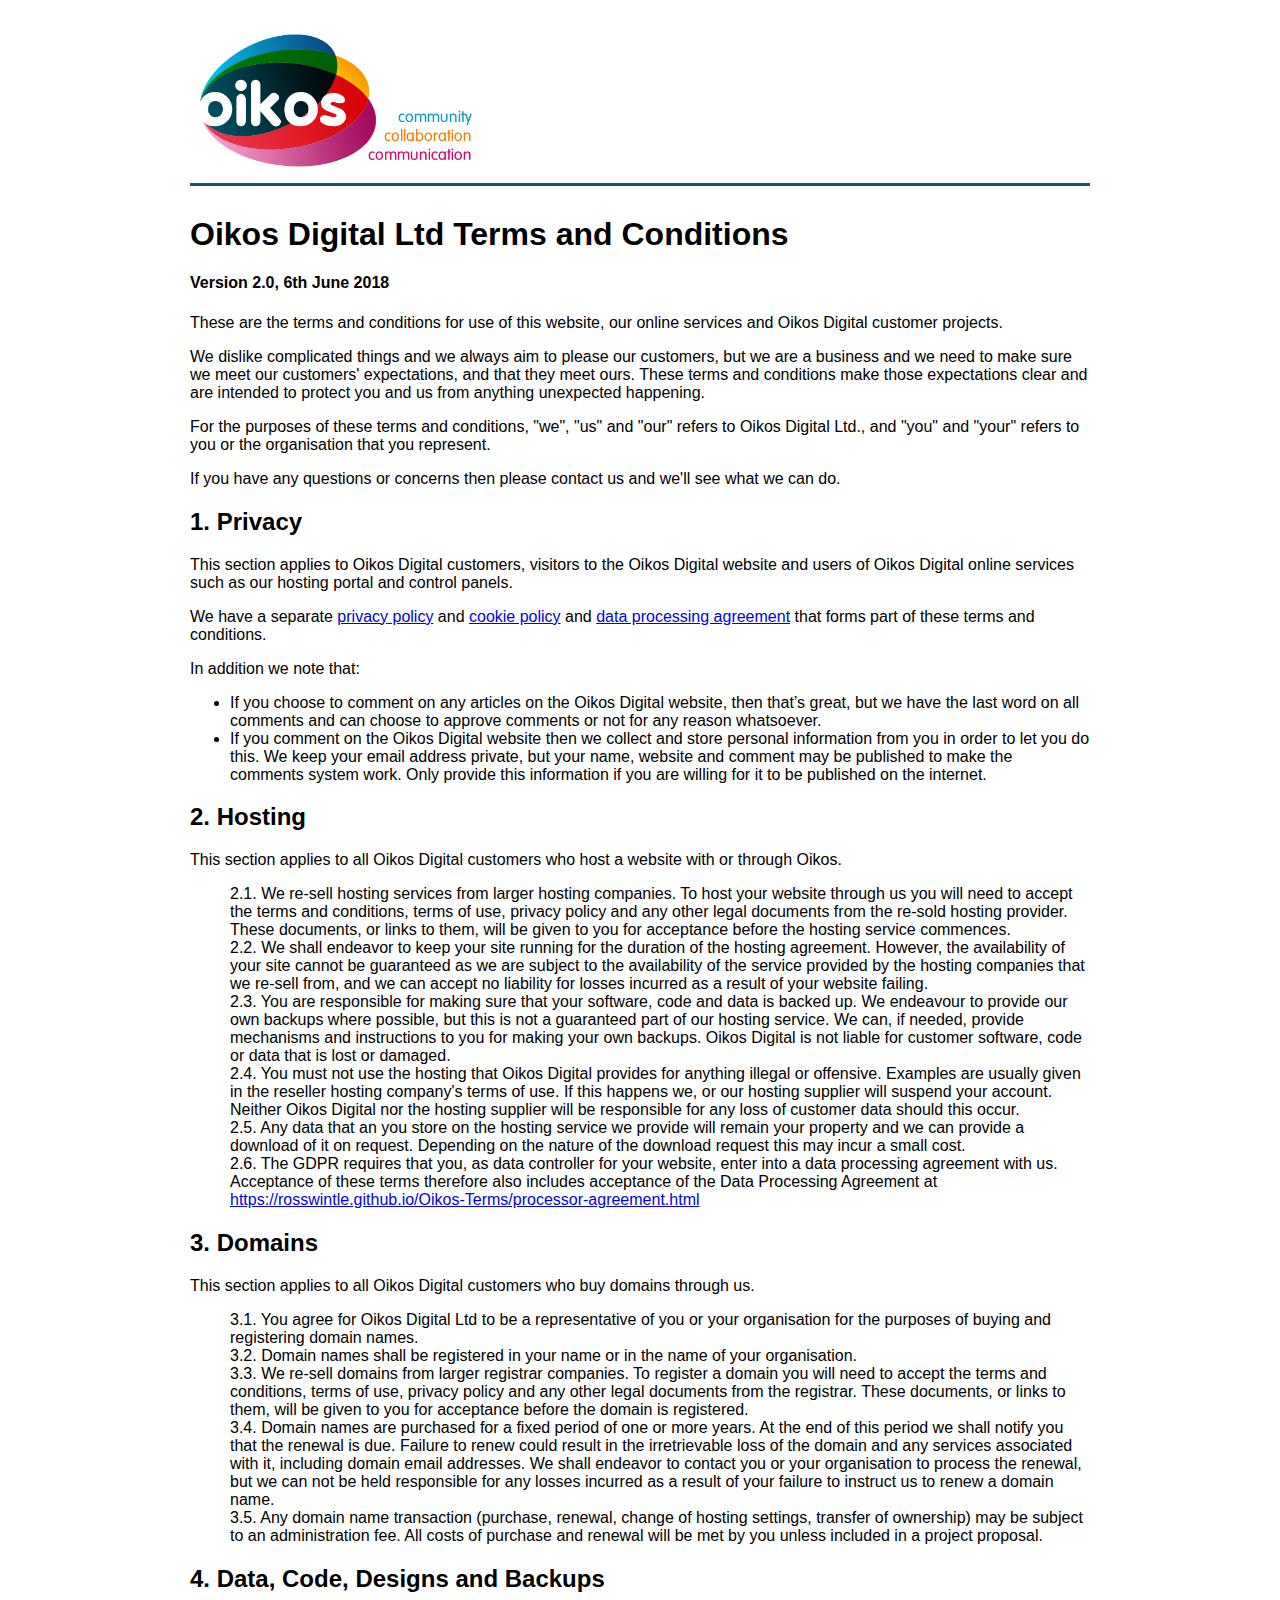
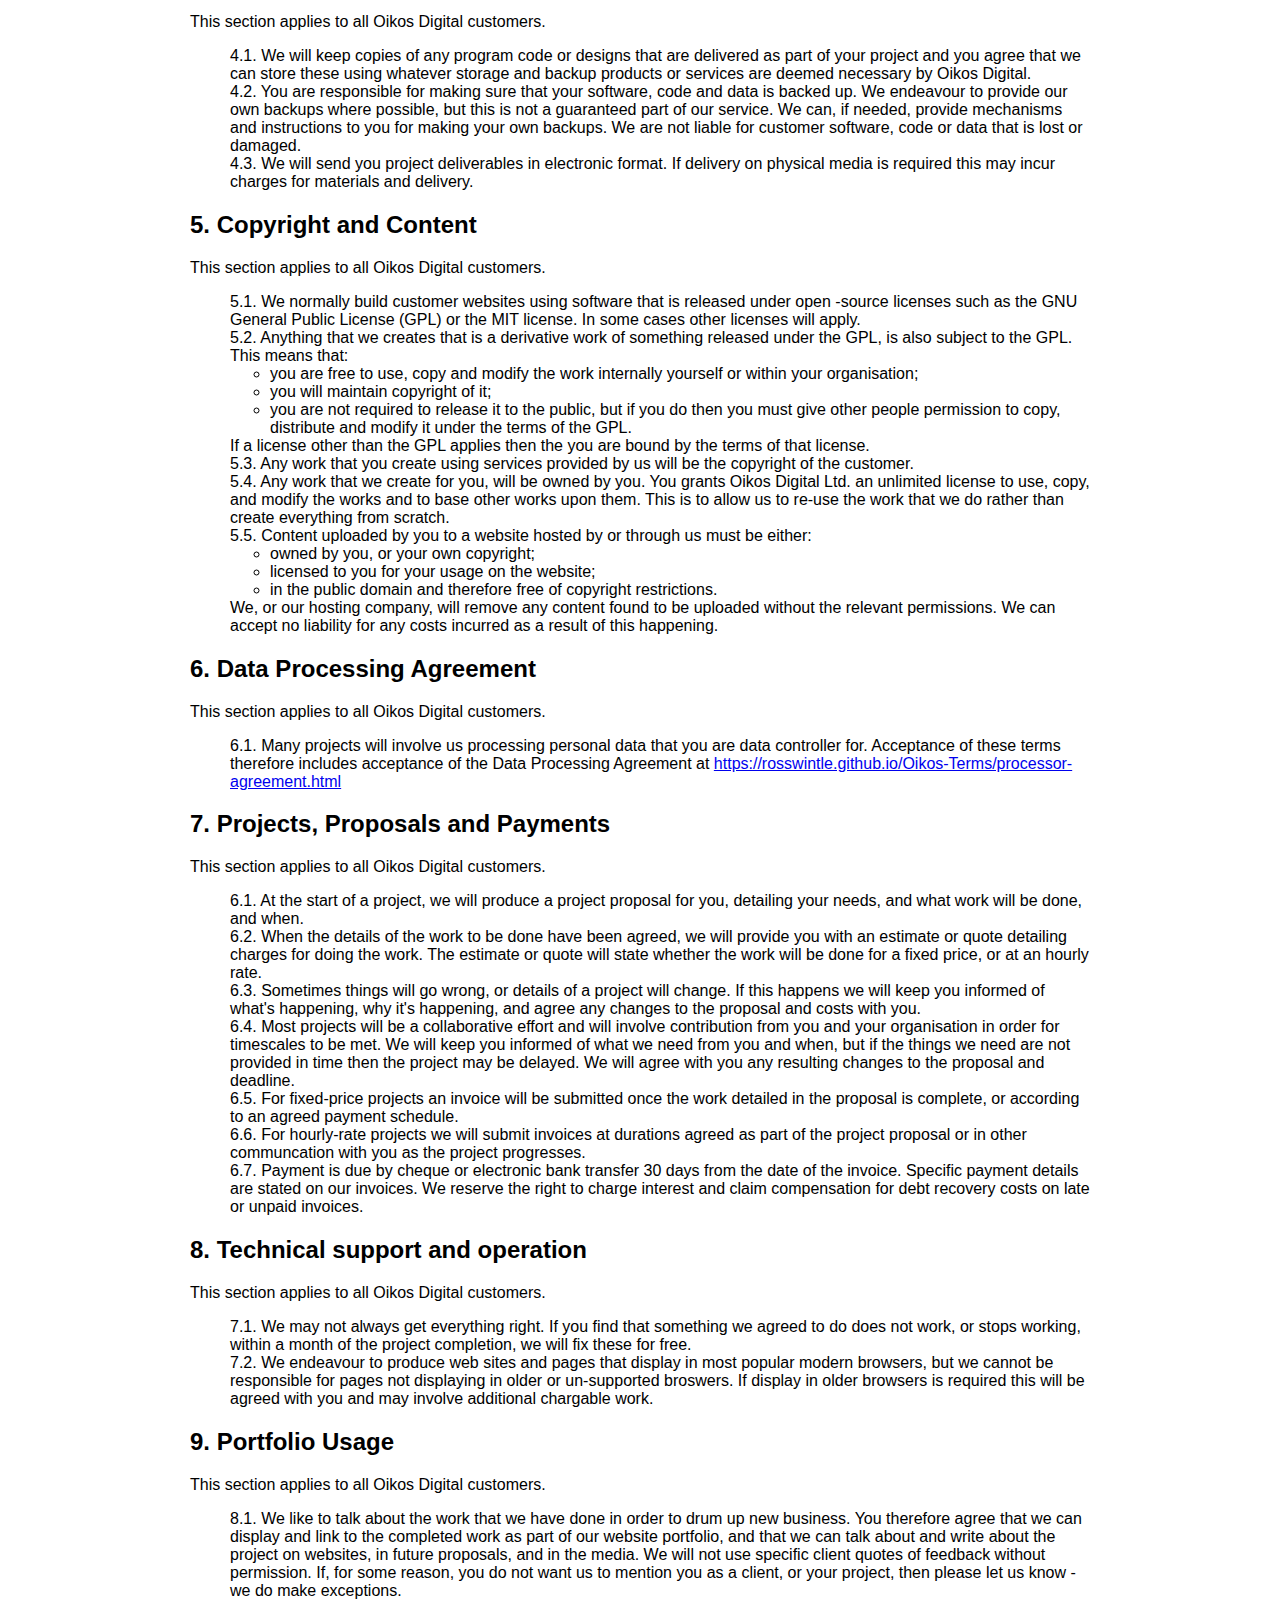
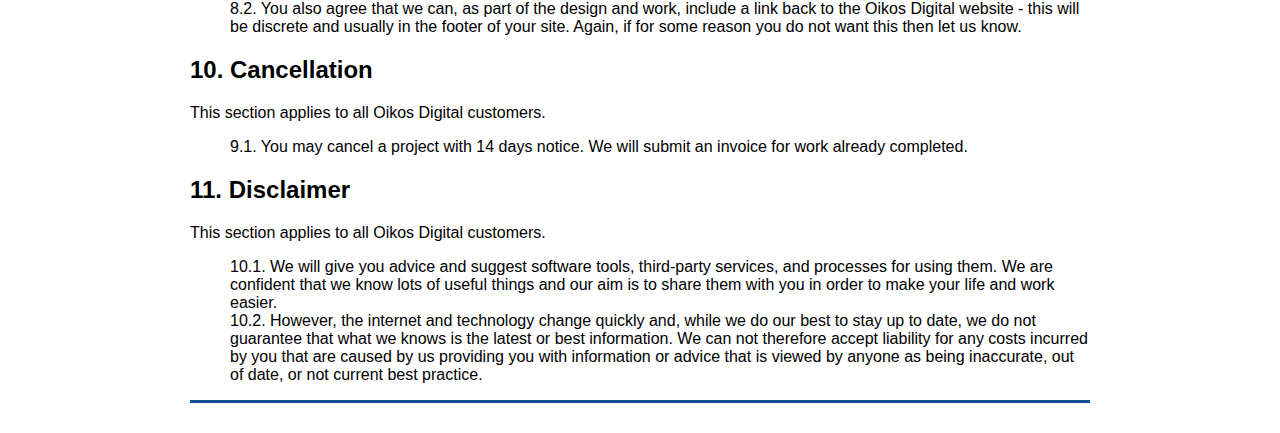
<file: index.html>
<!DOCTYPE html>
<html>
	<head>
  
		<meta content="text/html; charset=ISO-8859-1" http-equiv="content-type">
		<title>Oikos Digital Ltd terms and conditions</title>
		<script type="text/javascript" src="lib/jquery-1.4.2.min.js"></script>
		<script type="text/javascript" src="lib/jquery-ui-1.8.2.core.min.js"></script>
		<script type="text/javascript" src="lib/jquery-ui-1.8.2.effects.min.js"></script>
		<script type="text/javascript">
			$("document").ready( function () {
				
				var termsHeadings = $("#terms h2");
				
				// Allow collapse of sections
				termsHeadings.click( function () { $(this).next().slideToggle("slow", "easeInOutQuart"); } );
				
			} );
			
		</script>
		<link media="screen" rel="stylesheet" href="new-style.css" type="text/css">
	</head>
	<body>
		<div class="main-container">
			<div class="header-container">
				<div class="header-logo"> <img style="width: 289px; height: 145px;" class="header-logo-image" src="images/logo.png"> </div>
			</div>
			<hr class="hr-thick"/>
			<div class="body-container">
				<div class="content-container">
					<div id="terms">
						<h1>Oikos Digital Ltd Terms and Conditions</h1>
						<h4>Version 2.0, 6th June 2018</h4>
						<p>These are the terms and conditions for use of this website, our online services and Oikos Digital customer projects.</p>
						<p>We dislike complicated things and we always aim to please our customers, but we are a business and we need to make sure we meet our customers' expectations, and that they meet ours.  These terms and conditions make those expectations clear and are intended to protect you and us from anything unexpected happening.</p>
						<p>For the purposes of these terms and conditions, "we", "us" and "our" refers to Oikos Digital Ltd., and "you" and "your" refers to you or the organisation that you represent.
						<p>If you have any questions or concerns then please contact us and we'll see what we can do.</p>
						<h2>1. Privacy</h2>
						<div class="terms-section">
							<p>This section applies to Oikos Digital customers, visitors to the Oikos Digital website and users of Oikos Digital online services such as our hosting portal and control panels.</p>
							<p>We have a separate <a href="https://rosswintle.github.io/Oikos-Terms/privacy-policy.html">privacy policy</a> and <a href="https://rosswintle.github.io/Oikos-Terms/cookie-policy.html">cookie policy</a> and <a href="https://rosswintle.github.io/Oikos-Terms/processor-agreement.html">data processing agreement</a> that forms part of these terms and conditions.
							<p>In addition we note that:
								<ul>
									<li>If you choose to comment on any articles on the Oikos Digital website, then that&#8217;s great, but we have the last word on all comments and can choose to approve comments or not for any reason whatsoever.</li>
									<li>If you comment on the Oikos Digital website then we collect and store personal information from you in order to let you do this.  We keep your email address private, but your name, website and comment may be published to make the comments system work.  Only provide this information if you are willing for it to be published on the internet.</li>
								</ul>
							</p>
						</div>
						<h2>2. Hosting</h2>
						<div class="terms-section">
							<p>This section applies to all Oikos Digital customers who host a website with or through Oikos.</p>
							<ol>
								<li>2.1. We re-sell hosting services from larger hosting companies. To host your website through us you will need to accept the terms and conditions, terms of use, privacy policy and any other legal documents from the re-sold hosting provider. These documents, or links to them, will be given to you for acceptance before the hosting service commences.</li>
								<li>2.2. We shall endeavor to keep your site running for the duration of the hosting agreement.  However, the availability of your site cannot be guaranteed as we are subject to the availability of the service provided by the hosting companies that we re-sell from, and we can accept no liability for losses incurred as a result of your website failing.</li>
								<li>2.3. You are responsible for making sure that your software, code and data is backed up.  We endeavour to provide our own backups where possible, but this is not a guaranteed part of our hosting service.  We can, if needed, provide mechanisms and instructions to you for making your own backups.  Oikos Digital is not liable for customer software, code or data that is lost or damaged.</li>							
								<li>2.4. You must not use the hosting that Oikos Digital provides for anything illegal or offensive. Examples are usually given in the reseller hosting company's terms of use.  If this happens we, or our hosting supplier will suspend your account.  Neither Oikos Digital nor the hosting supplier will be responsible for any loss of customer data should this occur.</li>
								<li>2.5. Any data that an you store on the hosting service we provide will remain your property and we can provide a download of it on request.  Depending on the nature of the download request this may incur a small cost.</li>
								<li>2.6. The GDPR requires that you, as data controller for your website, enter into a data processing agreement with us. Acceptance of these terms therefore also includes acceptance of the Data Processing Agreement at <a href="https://rosswintle.github.io/Oikos-Terms/processor-agreement.html">https://rosswintle.github.io/Oikos-Terms/processor-agreement.html</a>
							</ol>
						</div>
						<h2>3. Domains</h2>
						<div class="terms-section">
							<p>This section applies to all Oikos Digital customers who buy domains through us.</p>
							<ol>
								<li>3.1. You agree for Oikos Digital Ltd to be a representative of you or your organisation for the purposes of buying and registering domain names.</li>
								<li>3.2. Domain names shall be registered in your name or in the name of your organisation.</li>
								<li>3.3. We re-sell domains from larger registrar companies. To register a domain you will need to accept the terms and conditions, terms of use, privacy policy and any other legal documents from the registrar. These documents, or links to them, will be given to you for acceptance before the domain is registered.</li>
								<li>3.4. Domain names are purchased for a fixed period of one or more years.  At the end of this period we shall notify you that the renewal is due.  Failure to renew could result in the irretrievable loss of the domain and any services associated with it, including domain email addresses. We shall endeavor to contact you or your organisation to process the renewal, but we can not be held responsible for any losses incurred as a result of your failure to instruct us to renew a domain name.</li>
								<li>3.5. Any domain name transaction (purchase, renewal, change of hosting settings, transfer of ownership) may be subject to an administration fee.  All costs of purchase and renewal will be met by you unless included in a project proposal.</li>
							</ol>
						</div>
						<h2>4. Data, Code, Designs and Backups</h2>
						<div class="terms-section">
							<p>This section applies to all Oikos Digital customers.</p>
							<ol>
								<li>4.1. We will keep copies of any program code or designs that are delivered as part of your project and you agree that we can store these using whatever storage and backup products or services are deemed necessary by Oikos Digital.</li>
								<li>4.2. You are responsible for making sure that your software, code and data is backed up.  We endeavour to provide our own backups where possible, but this is not a guaranteed part of our service. We can, if needed, provide mechanisms and instructions to you for making your own backups.  We are not liable for customer software, code or data that is lost or damaged.</li>							
								<li>4.3. We will send you project deliverables in electronic format.  If delivery on physical media is required this may incur charges for materials and delivery.</li>
							</ol>
						</div>
						<h2>5. Copyright and Content</h2>
						<div class="terms-section">
							<p>This section applies to all Oikos Digital customers.</p>
							<ol>
								<li>5.1. We normally build customer websites using software that is released under open -source licenses such as the GNU General Public License (GPL) or the MIT license.  In some cases other licenses will apply.</li>
								<li>5.2. Anything that we creates that is a derivative work of something released under the GPL, is also subject to the GPL.  This means that:
										<ul>
											<li>you are free to use, copy and modify the work internally yourself or within your organisation;</li>
											<li>you will maintain copyright of it;</li>
											<li>you are not required to release it to the public, but if you do then you must give other people permission to copy, distribute and modify it under the terms of the GPL.</li>
										</ul>
										If a license other than the GPL applies then the you are bound by the terms of that license.
								<li>5.3. Any work that you create using services provided by us will be the copyright of the customer.</li>
								<li>5.4. Any work that we create for you, will be owned by you.  You grants Oikos Digital Ltd. an unlimited license to use, copy, and modify the works and to base other works upon them.  This is to allow us to re-use the work that we do rather than create everything from scratch.</li>
								<li>5.5. Content uploaded by you to a website hosted by or through us must be either:
									<ul>
										<li>owned by you, or your own copyright;</li>
										<li>licensed to you for your usage on the website;</li>
										<li>in the public domain and therefore free of copyright restrictions.</li>
									</ul>
									We, or our hosting company, will remove any content found to be uploaded without the relevant permissions.  We can accept no liability for any costs incurred as a result of this happening.
								</li>
							</ol>
						</div>

						<h2>6. Data Processing Agreement</h2>
						<div class="terms-section">
							<p>This section applies to all Oikos Digital customers.</p>
							<ol>
								<li>6.1. Many projects will involve us processing personal data that you are data controller for. Acceptance of these terms therefore includes acceptance of the Data Processing Agreement at <a href="https://rosswintle.github.io/Oikos-Terms/processor-agreement.html">https://rosswintle.github.io/Oikos-Terms/processor-agreement.html</a>
							</li>
							</ol>

						<h2>7. Projects, Proposals and Payments</h2>
						<div class="terms-section">
							<p>This section applies to all Oikos Digital customers.</p>
							<ol>
								<li>6.1. At the start of a project, we will produce a project proposal for you, detailing your needs, and what work will be done, and when.</li>
								<li>6.2. When the details of the work to be done have been agreed, we will provide you with an estimate or quote detailing charges for doing the work.  The estimate or quote will state whether the work will be done for a fixed price, or at an hourly rate.</li>
								<li>6.3. Sometimes things will go wrong, or details of a project will change.  If this happens we will keep you informed of what's happening, why it's happening, and agree any changes to the proposal and costs with you.</li>
								<li>6.4. Most projects will be a collaborative effort and will involve contribution from you and your organisation in order for timescales to be met.  We will keep you informed of what we need from you and when, but if the things we need are not provided in time then the project may be delayed. We will agree with you any resulting changes to the proposal and deadline.</li>
								<li>6.5. For fixed-price projects an invoice will be submitted once the work detailed in the proposal is complete, or according to an agreed payment schedule.</li>
								<li>6.6. For hourly-rate projects we will submit invoices at durations agreed as part of the project proposal or in other communcation with you as the project progresses.</li>
								<li>6.7. Payment is due by cheque or electronic bank transfer 30 days from the date of the invoice.  Specific payment details are stated on our invoices. We reserve the right to charge interest and claim compensation for debt recovery costs on late or unpaid invoices.</li>
							</ol>
						</div>
						
						<h2>8. Technical support and operation</h2>
						<div class="terms-section">
							<p>This section applies to all Oikos Digital customers.</p>
							<ol>
								<li>7.1. We may not always get everything right.  If you find that something we agreed to do does not work, or stops working, within a month of the project completion, we will fix these for free.</li>
								<li>7.2. We endeavour to produce web sites and pages that display in most popular modern browsers, but we cannot be responsible for pages not displaying in older or un-supported broswers.  If display in older browsers is required this will be agreed with you and may involve additional chargable work.</li>
							</ol>
						</div>
						
						<h2>9. Portfolio Usage</h2>
						<div class="terms-section">
							<p>This section applies to all Oikos Digital customers.</p>
							<ol>
								<li>8.1. We like to talk about the work that we have done in order to drum up new business.  You therefore agree that we can display and link to the completed work as part of our website portfolio, and that we can talk about and write about the project on websites, in future proposals, and in the media. We will not use specific client quotes of feedback without permission. If, for some reason, you do not want us to mention you as a client, or your project, then please let us know - we do make exceptions.</li>
								<li>8.2. You also agree that we can, as part of the design and work, include a link back to the Oikos Digital website - this will be discrete and usually in the footer of your site. Again, if for some reason you do not want this then let us know.</li>
							</ol>
						</div>

						<h2>10. Cancellation</h2>
						<div class="terms-section">
							<p>This section applies to all Oikos Digital customers.</p>
							<ol>
								<li>9.1. You may cancel a project with 14 days notice.  We will submit an invoice for work already completed.</li>
							</ol>
						</div>
						
						<h2>11. Disclaimer</h2>
						<div class="terms-section">
							<p>This section applies to all Oikos Digital customers.</p>
							<ol>
								<li>10.1. We will give you advice and suggest software tools, third-party services, and processes for using them.  We are confident that we know lots of useful things and our aim is to share them with you in order to make your life and work easier.</li>
								<li>10.2. However, the internet and technology change quickly and, while we do our best to stay up to date, we do not guarantee that what we knows is the latest or best information.  We can not therefore accept liability for any costs incurred by you that are caused by us providing you with information or advice that is viewed by anyone as being inaccurate, out of date, or not current best practice.</li>
							</ol>
							
						</div>
						
					</div>
				</div>
				
				<div class="sidebar-container">
				</div>
				
				<hr class="hr-thick"/>
				
			</div>
		</div>
	</body>
</html>
</file>
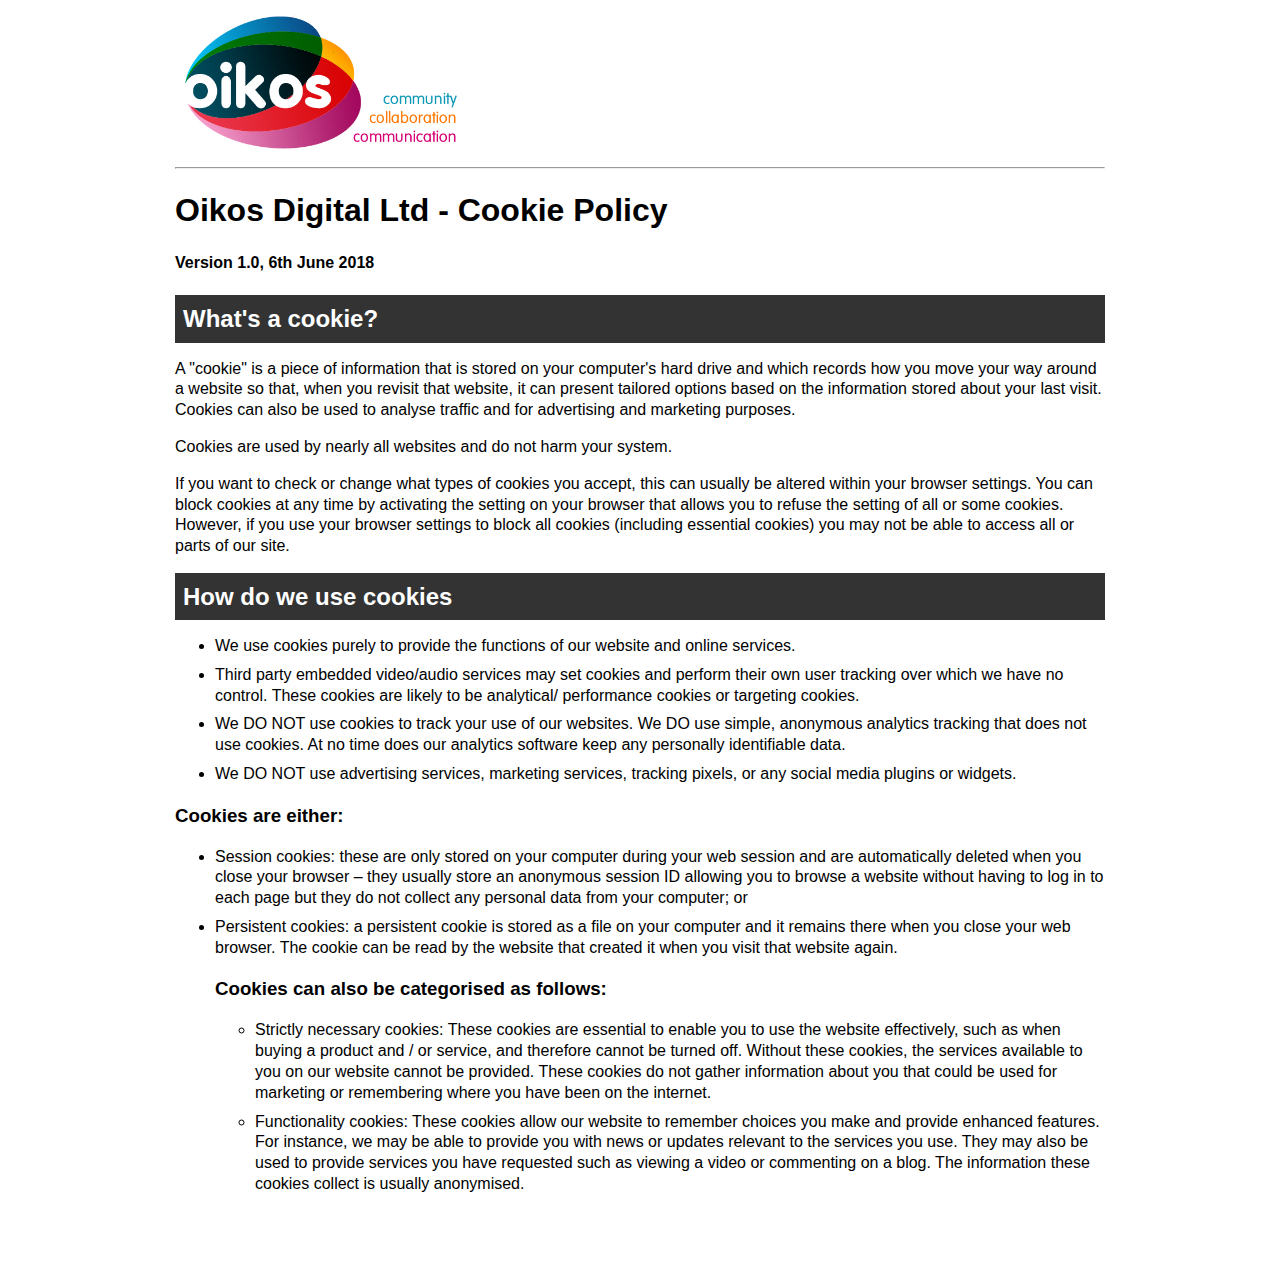
<file: cookie-policy.html>
<!doctype html>
<html>
<head>
	<title>Oikos Digital Ltd - Privacy Policy</title>
	
	<style>
	* {
		box-sizing: border-box;
		font-family: Arial, Helvetica, sans-serif;
		line-height: 1.3;
	}
	li {
		margin-bottom: 0.5rem;
	}
	.main-container {
		width: 100%;
		max-width: 960px;
		margin: 0 auto;
		padding: 0 15px;
		margin-bottom: 5rem;
	}
	section {
		margin-bottom: 1rem;
	}
	a.section-heading {
		display: block;
		text-decoration: none;
		background-color: #333333;
		color: white;
		padding: 0.5rem;
	}
	a.section-heading h2 {
		margin: 0;
	}
</style>
</head>

<body>
	<div class="main-container">
		<div class="header-container">
			<div class="header-logo"> <img style="width: 289px; height: 145px;" class="header-logo-image" src="images/logo.png"> </div>
		</div>
		<hr class="hr-thick"/>
		<div class="body-container">
			<div class="content-container">
				<div id="terms">
					<h1>Oikos Digital Ltd - Cookie Policy</h1>
					<h4>Version 1.0, 6th June 2018</h4>
				</div>

				<section>
					<a class="section-heading" href="#0">
						<h2>
							What's a cookie?
						</h2>
					</a>

					<div class="section-content open">
						<p>
							A "cookie" is a piece of information that is stored on your computer's hard drive and which 
							records how you move your way around a website so that, when you revisit that website, it can 
							present tailored options based on the information stored about your last visit. Cookies can 
							also be used to analyse traffic and for advertising and marketing purposes. 
  						</p>
  						<p>
							Cookies are used by nearly all websites and do not harm your system. 
						</p>
						<p>
							If you want to check or change what types of cookies you accept, this can usually be altered 
							within your browser settings. You can block cookies at any time by activating the setting on 
							your browser that allows you to refuse the setting of all or some cookies. However, if you 
							use your browser settings to block all cookies (including essential cookies) you may not be 
							able to access all or parts of our site.
						</p>
					</div>
				</section>
				<section>
					<a class="section-heading" href="#0">
						<h2>
							How do we use cookies
						</h2>
					</a>

					<div class="section-content open">
						<p>
							<ul>
								<li>
									We use cookies purely to provide the functions of our website and online services.
								</li>
								<li>
									Third party embedded video/audio services may set cookies and perform their own user 
									tracking over which we have no control. These cookies are likely to be analytical/
									performance cookies or targeting cookies.
								</li>
								<li>
									We DO NOT use cookies to track your use of our websites. We DO use simple, anonymous 
									analytics tracking that does not use cookies. At no time does our analytics software keep 
									any personally identifiable data.
								</li>
								<li>
									We DO NOT use advertising services, marketing services, tracking pixels, or any social 
									media plugins or widgets.
								</li>
							</ul>
  						</p>

  						<h3>
  							Cookies are either:
  						</h3>
				
						<p>
							<ul>
								<li>
									Session cookies: these are only stored on your computer during your web session and 
									are automatically deleted when you close your browser – they usually store an 
									anonymous session ID allowing you to browse a website without having to log in to 
									each page but they do not collect any personal data from your computer; or
								</li>
								<li>
									Persistent cookies: a persistent cookie is stored as a file on your computer and it 
									remains there when you close your web browser. The cookie can be read by the website 
									that created it when you visit that website again.
								</li>
						<h3>
							Cookies can also be categorised as follows: 
						</h3>
						<p>
							<ul>
								<li>
									Strictly necessary cookies: These cookies are essential to enable you to use the 
									website effectively, such as when buying a product and / or service, and therefore 
									cannot be turned off. Without these cookies, the services available to you on our 
									website cannot be provided. These cookies do not gather information about you that 
									could be used for marketing or remembering where you have been on the internet.
								</li>
								<li>
									Functionality cookies: These cookies allow our website to remember choices you make 
									and provide enhanced features. For instance, we may be able to provide you with news 
									or updates relevant to the services you use. They may also be used to provide
									services you have requested such as viewing a video or commenting on a blog. The 
									information these cookies collect is usually anonymised.
								</li>
							</ul>
						</p>

					</div>
				</section>


			</div>
		</div>
	</div>
</body>

</html>
</file>
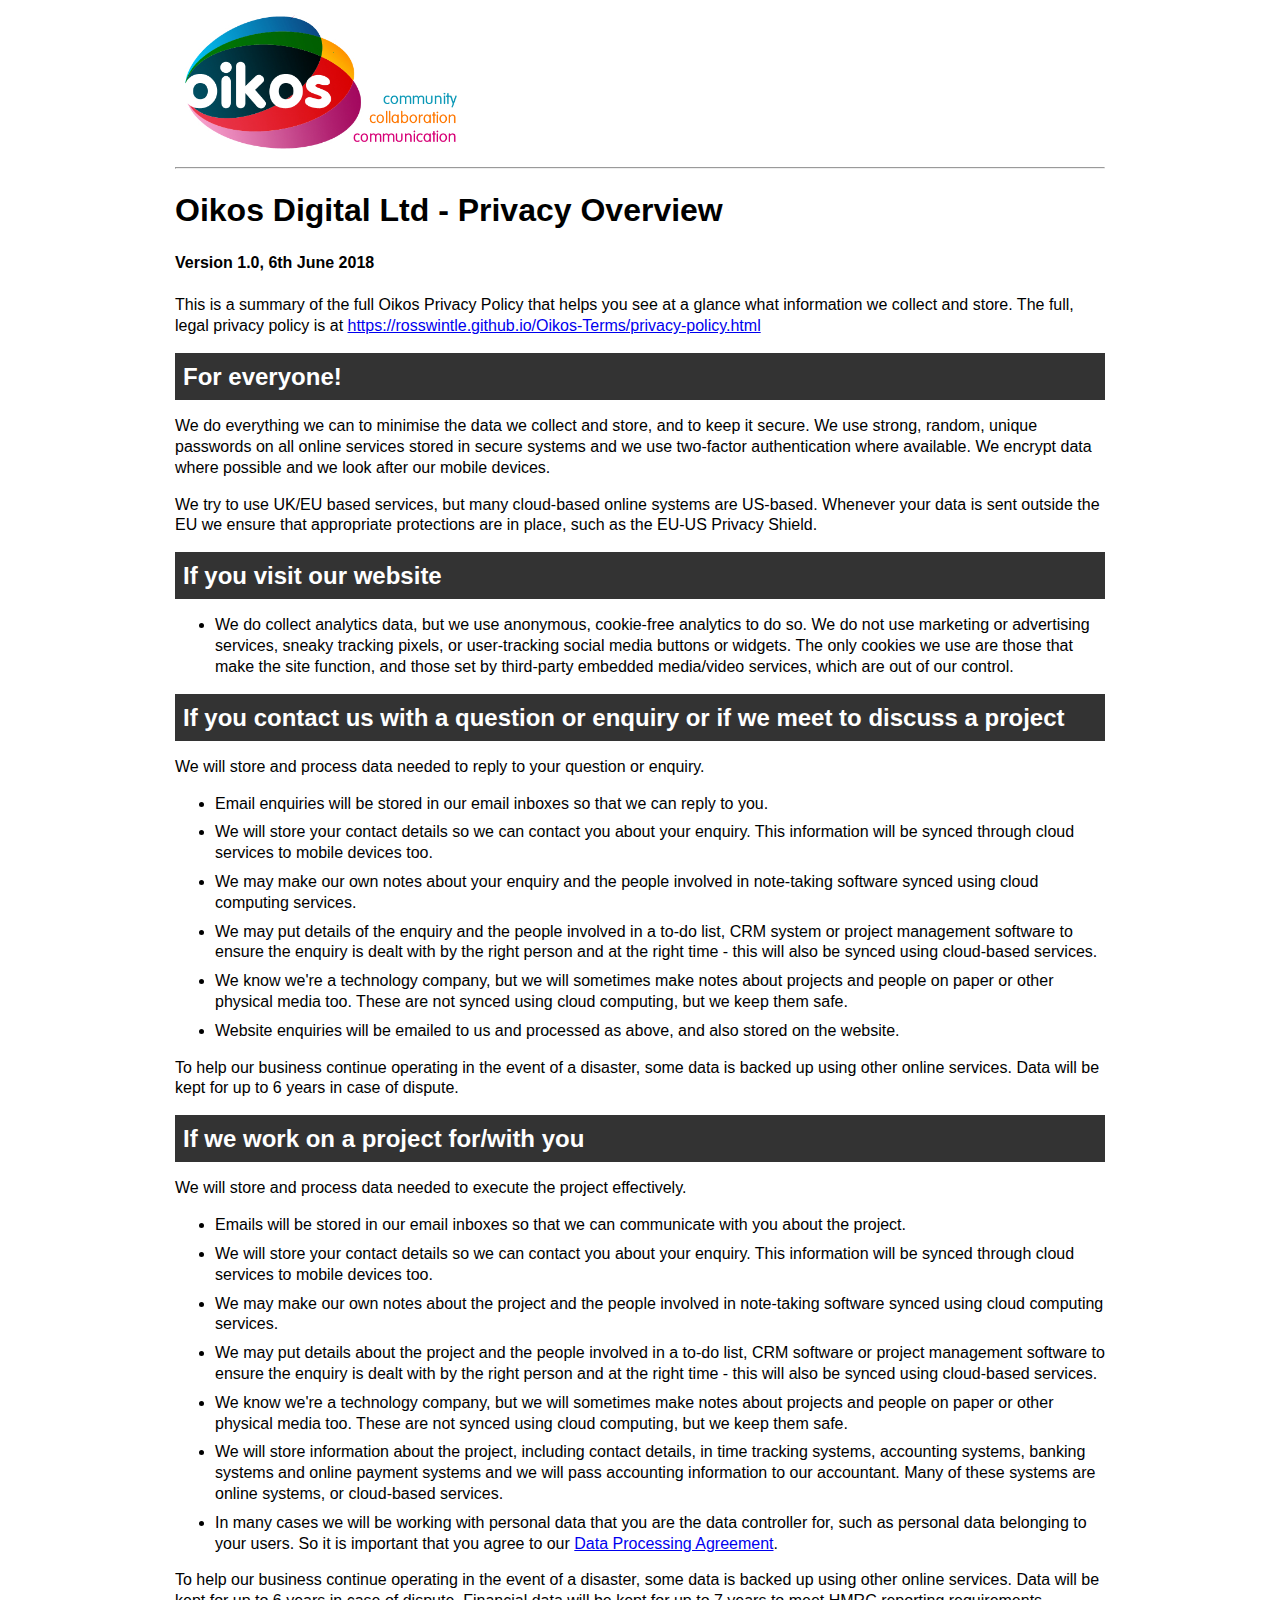
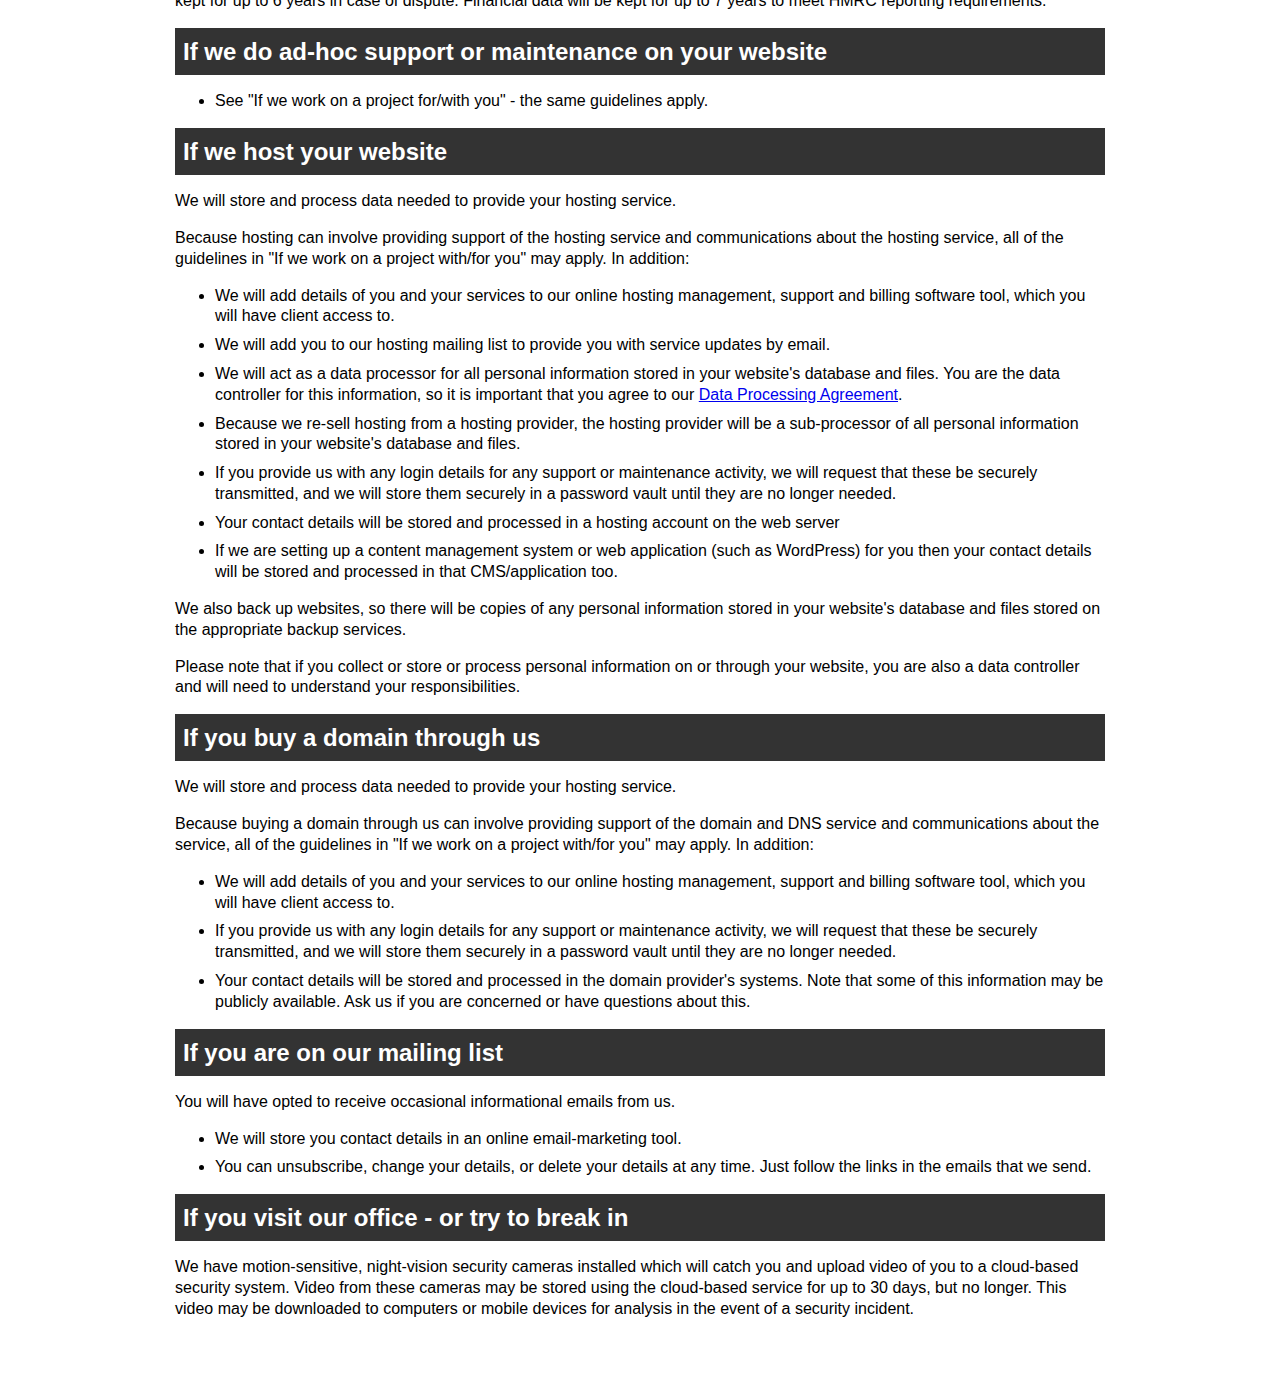
<file: privacy-overview.html>
<!doctype html>
<html>
  <head>
	<title>Oikos Digital Ltd - Privacy Overview</title>
	
	<style>
		* {
			box-sizing: border-box;
			font-family: Arial, Helvetica, sans-serif;
			line-height: 1.3;
		}
		li {
			margin-bottom: 0.5rem;
		}
		.main-container {
			width: 100%;
			max-width: 960px;
			margin: 0 auto;
			padding: 0 15px;
			margin-bottom: 5rem;
		}
		section {
			margin-bottom: 1rem;
		}
		a.section-heading {
			display: block;
			text-decoration: none;
			background-color: #333333;
			color: white;
			padding: 0.5rem;
		}
		a.section-heading h2 {
			margin: 0;
		}
	</style>
  </head>
  
  <body>
		<div class="main-container">
			<div class="header-container">
				<div class="header-logo"> <img style="width: 289px; height: 145px;" class="header-logo-image" src="images/logo.png"> </div>
			</div>
			<hr class="hr-thick"/>
			<div class="body-container">
				<div class="content-container">
					<div id="terms">
						<h1>Oikos Digital Ltd - Privacy Overview</h1>
						<h4>Version 1.0, 6th June 2018</h4>
					</div>

					<p>
						This is a summary of the full Oikos Privacy Policy that helps you see at a glance what information we collect and store.  The full, legal privacy policy is at <a href="https://rosswintle.github.io/Oikos-Terms/privacy-policy.html">https://rosswintle.github.io/Oikos-Terms/privacy-policy.html</a>
					</p>

					<section>
						<a class="section-heading" href="#0">
							<h2>
								For everyone!
							</h2>
						</a>

						<div class="section-content open">
							<p>
								We do everything we can to minimise the data we collect and store, and to keep it secure. We use strong, random, unique passwords on all online services stored in secure systems and we use two-factor authentication where available. We encrypt data where possible and we look after our mobile devices.
							</p>

							<p>
								We try to use UK/EU based services, but many cloud-based online systems are US-based. Whenever your data is sent outside the EU we ensure that appropriate protections are in place, such as the EU-US Privacy Shield.
							</p>
						</div>
					</section>
					<section>
						<a class="section-heading" href="#0">
							<h2>
								If you visit our website
							</h2>
						</a>

						<div class="section-content open">
							<ul>
								<li>
									We do collect analytics data, but we use anonymous, cookie-free analytics to do so.  
									We do not use marketing or advertising services, sneaky tracking pixels, or 
									user-tracking social media buttons or widgets. The only cookies we use are those that 
									make the site function, and those set by third-party embedded media/video services, 
									which are out of our control.
								</li>
							</ul>
						</div>
					</section>
					
					<section>
					
						<a class="section-heading" href="#0">
							<h2>
								If you contact us with a question or enquiry or if we meet to discuss a project
							</h2>
						</a>

						<div class="section-content open">
							<p>
								We will store and process data needed to reply to your question or enquiry.
							<p>

							<ul>
								<li>
									Email enquiries will be stored in our email inboxes so that we can reply to you.
								</li>
								<li>
									We will store your contact details so we can contact you about your enquiry. This information will be synced through cloud services to mobile devices too.
								</li>
								<li>
									We may make our own notes about your enquiry and the people involved in note-taking software synced using cloud computing services.
								</li>
								<li>
									We may put details of the enquiry and the people involved in a to-do list, CRM system or project management software to ensure the enquiry is dealt with by the right person and at the right time - this will also be synced using cloud-based services.
								</li>
								<li>
									We know we're a technology company, but we will sometimes make notes about projects and people on paper or other physical media too. These are not synced using cloud computing, but we keep them safe.
								</li>
								<li>
									Website enquiries will be emailed to us and processed as above, and also stored on the website. 
								</li>
							</ul>
						
							<p>
								To help our business continue operating in the event of a disaster, some data is backed up using other online services. Data will be kept for up to 6 years in case of dispute. 
							</p>
						</div>
					</section>

					<section>
						<a class="section-heading" href="#0">
							<h2>
								If we work on a project for/with you
							</h2>
						</a>

						<div class="section-content open">
							<p>
								We will store and process data needed to execute the project effectively.
							</p>

							<ul>
								<li>
									Emails will be stored in our email inboxes so that we can communicate with you about the project.
								</li>
								<li>
									We will store your contact details so we can contact you about your enquiry. This information will be synced through cloud services to mobile devices too.
								</li>
								<li>
									We may make our own notes about the project and the people involved in note-taking software synced using cloud computing services.
								</li>
								<li>
									We may put details about the project and the people involved in a to-do list, CRM software or project management software to ensure the enquiry is dealt with by the right person and at the right time - this will also be synced using cloud-based services.
								</li>
								<li>
									We know we're a technology company, but we will sometimes make notes about projects and people on paper or other physical media too. These are not synced using cloud computing, but we keep them safe.
								</li>
								<li>
									We will store information about the project, including contact details, in time tracking systems, accounting systems, banking systems and online payment systems and we will pass accounting information to our accountant. Many of these systems are online systems, or cloud-based services.
								</li>
								<li>
									In many cases we will be working with personal data that you are the data controller for, such as personal data belonging to your users.  So it is important that you  agree to our <a href="https://rosswintle.github.io/Oikos-Terms/processor-agreement.html">Data Processing Agreement</a>.
								</li>
							</ul>
							<p>
								To help our business continue operating in the event of a disaster, some data is backed up using other online services. Data will be kept for up to 6 years in case of dispute.  Financial data will be kept for up to 7 years to meet HMRC reporting requirements.
							</p>
						</div>
					</section>


					<section>
						<a class="section-heading" href="#0">
							<h2>
								If we do ad-hoc support or maintenance on your website
							</h2>
						</a>
							
						<div class="section-content open">
							<ul>
								<li>
									See "If we work on a project for/with you" - the same guidelines apply.
								</li>
							</ul>
						</div>
					</section>


					<section>
						<a class="section-heading" href="#0">
							<h2>
								If we host your website
							</h2>
						</a>
							
						<div class="section-content open">

							<p>
								We will store and process data needed to provide your hosting service.
							</p>

							<p>
								Because hosting can involve providing support of the hosting service and communications about the hosting service, all of the guidelines in "If we work on a project with/for you" may apply. In addition:
							</p>

							<ul>
								<li>
									We will add details of you and your services to our online hosting management, support and billing software tool, which you will have client access to.
								</li>
								<li>
									We will add you to our hosting mailing list to provide you with service updates by email.
								</li>
								<li>
									We will act as a data processor for all personal information stored in your website's database and files. You are the data controller for this information, so it is important that you agree to our <a href="https://rosswintle.github.io/Oikos-Terms/processor-agreement.html">Data Processing Agreement</a>.
								</li>

								</li>
								<li>
									Because we re-sell hosting from a hosting provider, the hosting provider will be a sub-processor of all personal information stored in your website's database and files.
								</li>
								<li>
									If you provide us with any login details for any support or maintenance activity, we will request that these be securely transmitted, and we will store them securely in a password vault until they are no longer needed.
								</li>
								<li>
									Your contact details will be stored and processed in a hosting account on the web server
								</li>
								<li>
									If we are setting up a content management system or web application (such as WordPress) for you then your contact details will be stored and processed in that CMS/application too.
								</li>
							</ul>

							<p>
								We also back up websites, so there will be copies of any personal information stored in your website's database and files stored on the appropriate backup services. 
							</p>

							<p>
								Please note that if you collect or store or process personal information on or through your website, you are also a data controller and will need to understand your responsibilities.
							</p>
						</div>
					</section>

					<section>
						<a class="section-heading" href="#0">
							<h2>
								If you buy a domain through us
							</h2>
						</a>
							
						<div class="section-content open">

							<p>
								We will store and process data needed to provide your hosting service.
							</p>
							<p>
								Because buying a domain through us can involve providing support of the domain and DNS service and communications about the service, all of the guidelines in "If we work on a project with/for you" may apply. In addition:
							</p>

							<ul>
								<li>
									We will add details of you and your services to our online hosting management, support and billing software tool, which you will have client access to.
								</li>
								<li>
									If you provide us with any login details for any support or maintenance activity, we will request that these be securely transmitted, and we will store them securely in a password vault until they are no longer needed.
								</li>
								<li>
									Your contact details will be stored and processed in the domain provider's systems. Note that some of this information may be publicly available. Ask us if you are concerned or have questions about this.
								</li>
							</ul>
						</div>
					</section>

					<section>
						<a class="section-heading" href="#0">
							<h2>
								If you are on our mailing list
							</h2>
						</a>
							
						<div class="section-content open">
							<p>
								 You will have opted to receive occasional informational emails from us.
							</p>

							<ul>
								<li>
									We will store you contact details in an online email-marketing tool.
								</li>
								<li>
									You can unsubscribe, change your details, or delete your details at any time. Just follow the links in the emails that we send.
								</li>
							</ul>
						</div>
					</section>

					<section>
						<a class="section-heading" href="#0">
							<h2>
								If you visit our office - or try to break in
							</h2>
						</a>
							
						<div class="section-content open">
							<p>
								We have motion-sensitive, night-vision security cameras installed which will catch you and upload video of you to a cloud-based security system. Video from these cameras may be stored using the cloud-based service for up to 30 days, but no longer. This video may be downloaded to computers or mobile devices for analysis in the event of a security incident.
							</p>
						</div>
					</section>


        </div>
      </div>
    </div>
</body>

</html>
</file>
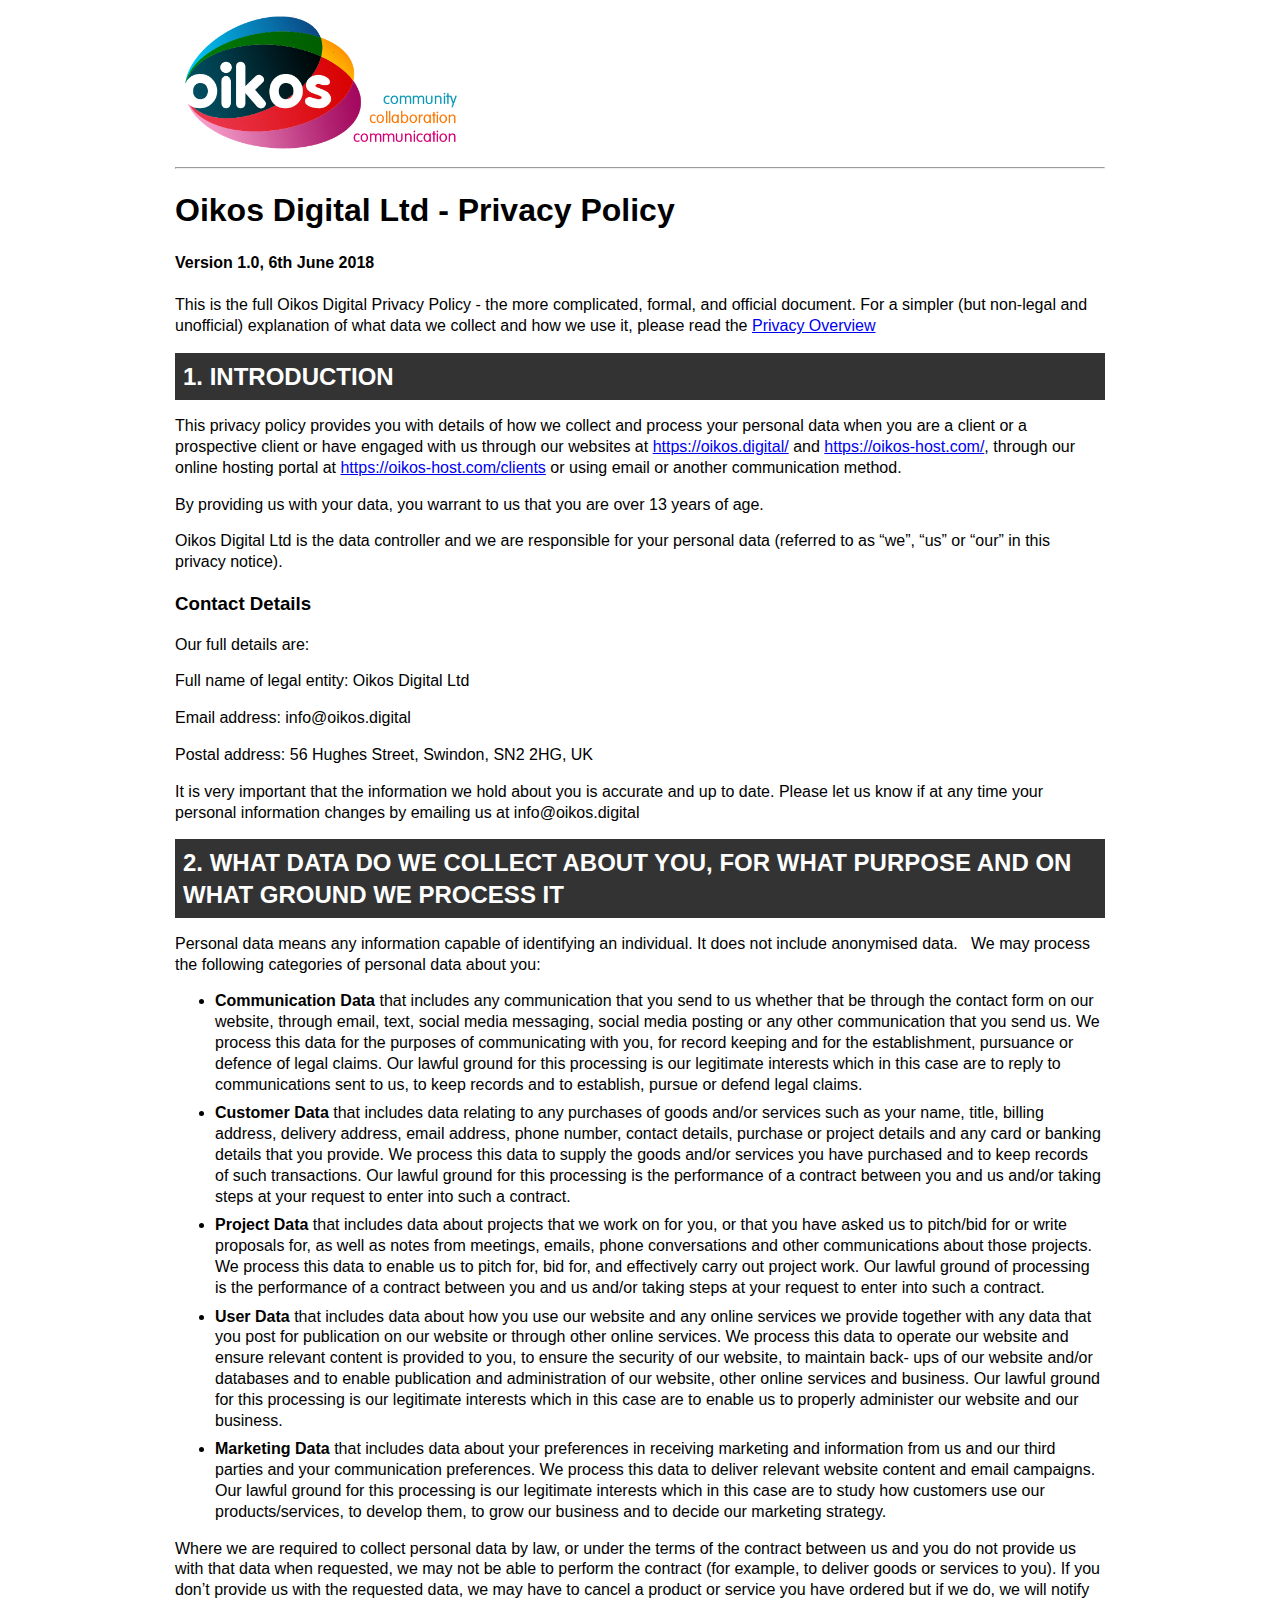
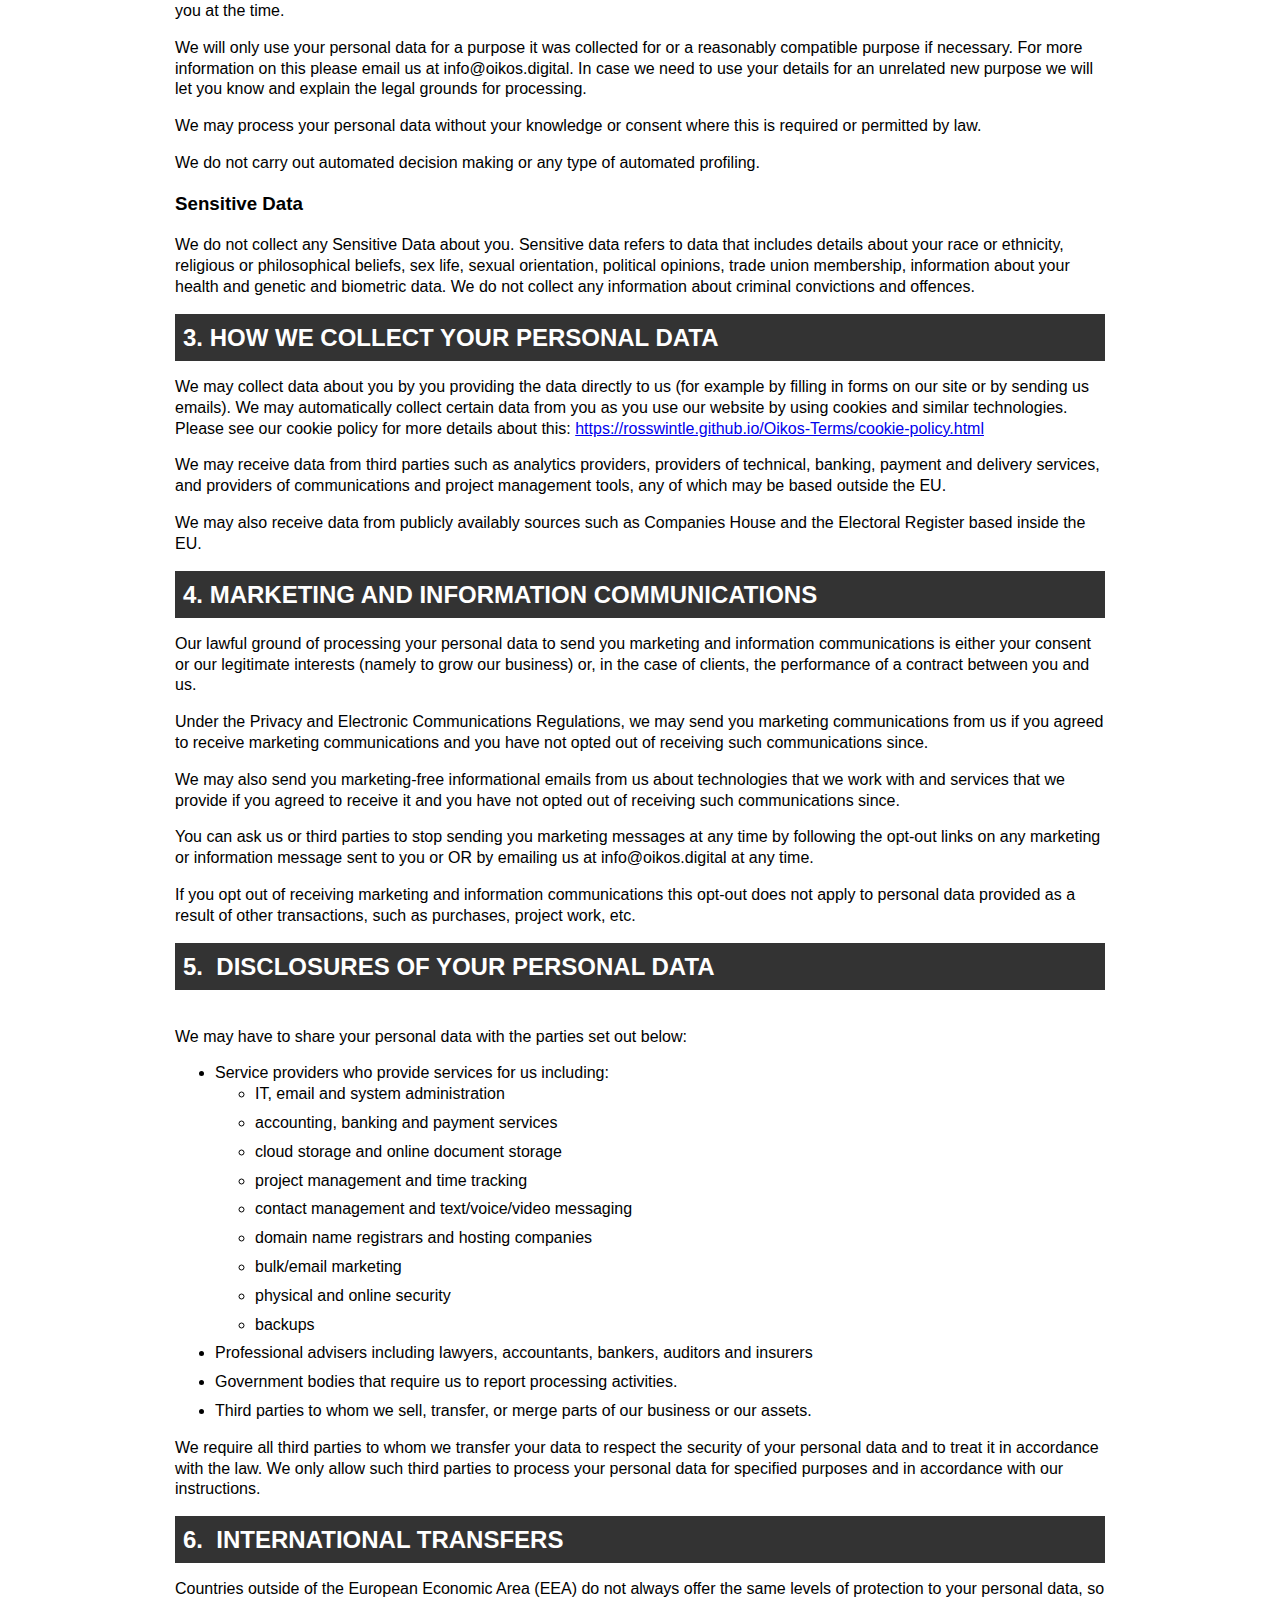
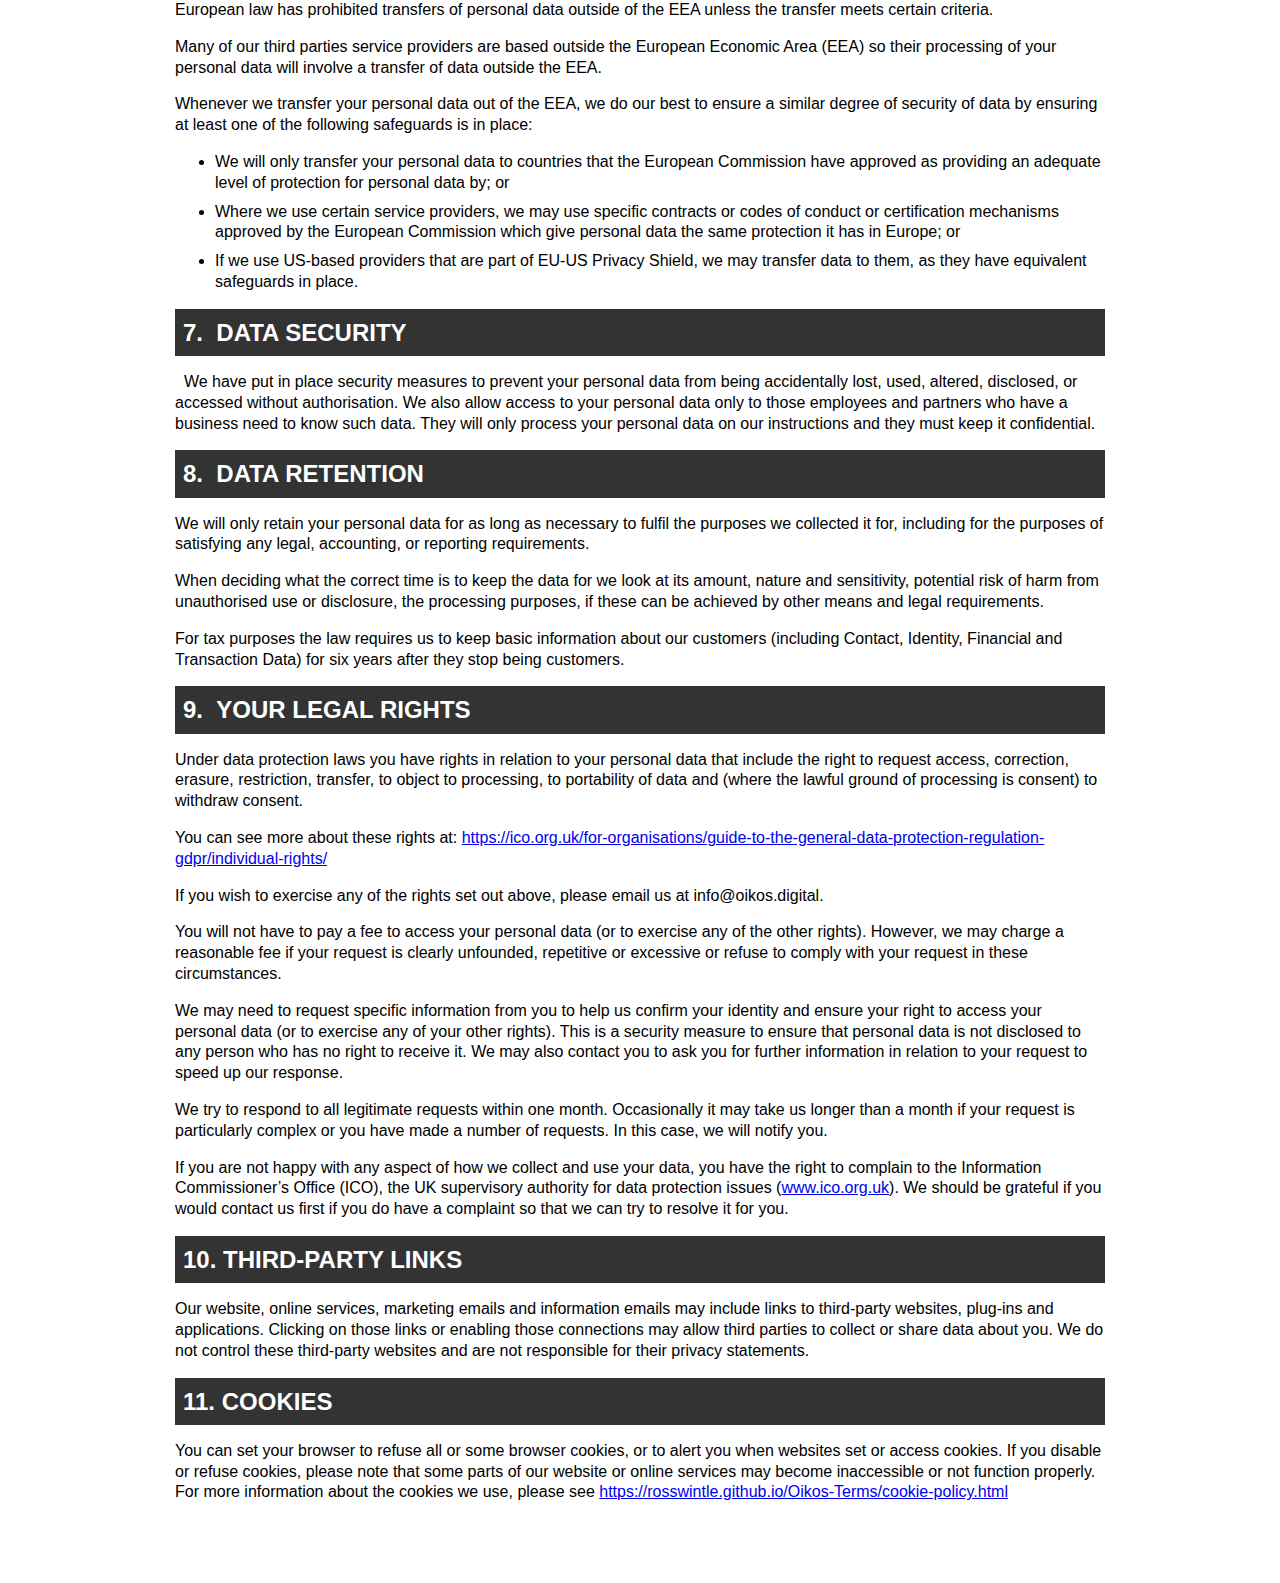
<file: privacy-policy.html>
<!doctype html>
<html>
<head>
	<title>Oikos Digital Ltd - Privacy Policy</title>
	
	<style>
	* {
		box-sizing: border-box;
		font-family: Arial, Helvetica, sans-serif;
		line-height: 1.3;
	}
	li {
		margin-bottom: 0.5rem;
	}
	.main-container {
		width: 100%;
		max-width: 960px;
		margin: 0 auto;
		padding: 0 15px;
		margin-bottom: 5rem;
	}
	section {
		margin-bottom: 1rem;
	}
	a.section-heading {
		display: block;
		text-decoration: none;
		background-color: #333333;
		color: white;
		padding: 0.5rem;
	}
	a.section-heading h2 {
		margin: 0;
	}
</style>
</head>

<body>
	<div class="main-container">
		<div class="header-container">
			<div class="header-logo"> <img style="width: 289px; height: 145px;" class="header-logo-image" src="images/logo.png"> </div>
		</div>
		<hr class="hr-thick"/>
		<div class="body-container">
			<div class="content-container">
				<div id="terms">
					<h1>Oikos Digital Ltd - Privacy Policy</h1>
					<h4>Version 1.0, 6th June 2018</h4>
				</div>

				<p>
					This is the full Oikos Digital Privacy Policy - the more complicated, formal, and official document.
					For a simpler (but non-legal and unofficial) explanation of what data we collect and how we use it, please read the <a href="https://rosswintle.github.io/Oikos-Terms/privacy-overview.html">Privacy Overview</a>
				</p>

				<section>
					<a class="section-heading" href="#0">
						<h2>
							1. INTRODUCTION
						</h2>
					</a>

					<div class="section-content open">
						<p>
							This privacy policy provides you with details of how we collect and process your
							personal data when you are a client or a prospective client or have engaged with
							us through our websites at <a href="https://oikos.digital/">https://oikos.digital/</a>
							and <a href="https://oikos-host.com/">https://oikos-host.com/</a>,
							through our online hosting portal at <a href="https://oikos-host.com/clients">https://oikos-host.com/clients</a>
							or using email or another communication method.
						</p>
						<p>
							By providing us with your data, you warrant to us that you are over 13 years of age.
						</p>
						<p>
							Oikos Digital Ltd is the data controller and we are responsible for your personal data
							(referred to as “we”, “us” or “our” in this privacy notice).
						</p>

						<h3>Contact Details</h3>

						<p>
							Our full details are:
						</p>
						<p>
							Full name of legal entity: Oikos Digital Ltd
						</p>
						<p>
							Email address: info@oikos.digital
						</p>
						<p>
							Postal address: 56 Hughes Street, Swindon, SN2 2HG, UK
						</p>
						<p>
							It is very important that the information we hold about you is accurate and
							up to date. Please let us know if at any time your personal 
							information changes by emailing us at info@oikos.digital
						</p>
					</div>
				</section>
				<section>
					<a class="section-heading" href="#0">
						<h2>
							2. WHAT DATA DO WE COLLECT ABOUT YOU, FOR WHAT PURPOSE AND ON WHAT GROUND WE PROCESS IT
						</h2>
					</a>

					<div class="section-content open">
						<p>
							Personal data means any information capable of identifying an individual. It does not
							include anonymised data.   We may process the following categories of personal data 
							about you:
						</p>

						<ul>
							<li>
								<strong>Communication Data</strong> that includes any communication that you
								send to us whether that be through the contact form on our website, through
								email, text, social media messaging, social media posting or any other
								communication that you send us. We process this data for the purposes of
								communicating with you, for record keeping and for the establishment, pursuance
								or defence of legal claims. Our lawful ground for this processing is our
								legitimate interests which in this case are to reply to communications sent to
								us, to keep records and to establish, pursue or defend legal claims.
							</li>
							<li>
								<strong>Customer Data</strong> that includes data relating to any purchases of
								goods and/or services such as your name, title, billing address, delivery
								address, email address, phone number, contact details, purchase or project
								details and any card or banking details that you provide. We process this data to
								supply the goods and/or services you have purchased and to keep records of such
								transactions. Our lawful ground for this processing is the performance of a
								contract between you and us and/or taking steps at your request to enter into
								such a contract.
							</li>
							<li>
								<strong>Project Data</strong> that includes data about projects that we work
								on for you, or that you have asked us to pitch/bid for or write proposals for,
								as well as notes from meetings, emails, phone conversations and other
								communications about those projects. We process this data to enable us to pitch
								for, bid for, and effectively carry out project work. Our lawful ground of
								processing is the performance of a contract between you and us and/or taking
								steps at your request to enter into such a contract.
							</li>
							<li>
								<strong>User Data</strong> that includes data about how you use our website and
								any online services we provide together with any data that you post for
								publication on our website or through other online services. We process this data
								to operate our website and ensure relevant content is provided to you, to ensure
								the security of our website, to maintain back- ups of our website and/or
								databases and to enable publication and administration of our website, other 
								online services and business. Our lawful ground for this processing is our 
								legitimate interests which in this case are to enable us to properly administer our website and our business.
							</li>
							<li>
								<strong>Marketing Data</strong> that includes data about your preferences in 
								receiving marketing and information from us and our third parties and your 
								communication preferences. We process this data to deliver relevant website 
								content and email campaigns. Our lawful ground for this processing is our
								legitimate interests which in this case are to study how customers use our 
								products/services, to develop them, to grow our business and to decide our 
								marketing strategy.
							</li>
						</ul>
						<p>
							Where we are required to collect personal data by law, or  under the terms
							of the contract between us and you do not provide us with that data when requested, 
							we may not be able to perform the contract (for example, to deliver goods or services 
							to you). If you don’t provide us with the requested data, we may have to cancel
							a product or service you have ordered but if we do, we will notify you at the time. 
						</p>
						<p>
							We will only use your personal data for a purpose it was collected for or a 
							reasonably compatible purpose if necessary. For more information on this please email
							us at info@oikos.digital. In case we need to use your details for an unrelated new 
							purpose we will let you know and explain the legal grounds for processing.
						</p>
						<p>
							We may process your personal data without your knowledge or consent where this is 
							required or permitted by law.
						</p>
						<p>
							We do not carry out automated decision making or any type of automated profiling. 
						</p>
						<h3>
							Sensitive Data
						</h3>
						<p>
							We do not collect any Sensitive Data about you. Sensitive data refers to data that 
							includes details about your race or ethnicity, religious or philosophical beliefs, 
							sex life, sexual orientation, political opinions, trade union membership, information 
							about your health and genetic and biometric data. We do not collect any information 
							about criminal convictions and offences.
						</p>

					</div>
				</section>

				<section>
					
					<a class="section-heading" href="#0">
						<h2>
							3. HOW WE COLLECT YOUR PERSONAL DATA
						</h2>
					</a>

					<div class="section-content open">
						<p>
							We may collect data about you by you providing the data directly to us (for example
							by filling in forms on our site or by sending us emails). We may automatically collect
							certain data from you as you use our website by using cookies and similar technologies. 
							Please see our cookie policy for more details about this:
							<a href="https://rosswintle.github.io/Oikos-Terms/cookie-policy.html">https://rosswintle.github.io/Oikos-Terms/cookie-policy.html</a>
						</p>
						<p>
							We may receive data from third parties such as analytics providers, providers of
							technical, banking, payment and delivery services, and providers of communications and 
							project management tools, any of which may be based outside the EU.
						</p>
						<p>
							We may also receive data from publicly availably sources such as Companies House and the Electoral Register based inside the EU.
						</p>
					</div>
				</section>

				<section>
					<a class="section-heading" href="#0">
						<h2>
							4. MARKETING AND INFORMATION COMMUNICATIONS
						</h2>
					</a>

					<div class="section-content open">
						<p>
							Our lawful ground of processing your personal data to send you marketing and information 
							communications is either your consent or our legitimate interests (namely to grow our 
							business) or, in the case of clients, the performance of a contract between you and us.
						</p>
						<p>
							Under the Privacy and Electronic Communications Regulations, we may send you marketing 
							communications from us if you agreed to receive marketing communications and you have not 
							opted out of receiving such communications since.
						</p>
						<p>
							We may also send you marketing-free informational emails from us about technologies that 
							we work with and services that we provide if you agreed to receive it and you have not 
							opted out of receiving such communications since.
						 							</p>
						<p>
							You can ask us or third parties to stop sending you marketing messages at any time by 
							following the opt-out links on any marketing or information message sent to you or OR by 
							emailing us at info@oikos.digital at any time.
						</p>
						<p>
							If you opt out of receiving marketing and information communications this opt-out does 
							not apply to personal data provided as a result of other transactions, such as purchases, 
							project work, etc. 
						</p>
					</div>
				</section>


				<section>
					<a class="section-heading" href="#0">
						<h2>
							5.  DISCLOSURES OF YOUR PERSONAL DATA  
						</h2>
					</a>

					<div class="section-content open">
						 							<p>
							We may have to share your personal data with the parties set out below:
							 							<ul>
								<li>
									Service providers who provide services for us including:
									<ul>
										<li>IT, email and system administration</li>
										<li>accounting, banking and payment services</li>
										<li>cloud storage and online document storage</li>
										<li>project management and time tracking</li>
										<li>contact management and text/voice/video messaging</li>
										<li>domain name registrars and hosting companies</li>
										<li>bulk/email marketing</li>
										<li>physical and online security</li>
										<li>backups</li>
									</ul>
								</li>
								<li>
									Professional advisers including lawyers, accountants, bankers, auditors and insurers 
								</li>
								<li>
									Government bodies that require us to report processing activities.
								</li>
								<li>
									Third parties to whom we sell, transfer, or merge parts of our business or our assets. 
								</li>
							</ul>
						</p>
						<p>
							We require all third parties to whom we transfer your data to respect the security of 
							your personal data and to treat it in accordance with the law. We only allow such third 
							parties to process your personal data for specified purposes and in accordance with our 
							instructions.
						</p>
					</div>
				</section>


				<section>
					<a class="section-heading" href="#0">
						<h2>
							6.  INTERNATIONAL TRANSFERS
						</h2>
					</a>

					<div class="section-content open">

						<p>
							Countries outside of the European Economic Area (EEA) do not always offer the same levels of 
							protection to your personal data, so European law has prohibited transfers of personal data 
							outside of the EEA unless the transfer meets certain criteria.
						</p>
						<p>
							Many of our third parties service providers are based outside the European Economic Area
							(EEA) so their processing of your personal data will involve a transfer of data outside the 
							EEA.
						 </p>
						<p>
							Whenever we transfer your personal data out of the EEA, we do our best to ensure a similar 
							degree of security of data by ensuring at least one of the following safeguards is in place:
							<ul>
								<li>
									We will only transfer your personal data to countries that the European Commission 
									have approved as providing an adequate level of protection for personal data by; or
								</li>
								<li>
									Where we use certain service providers, we may use specific contracts or codes of 
									conduct or certification mechanisms approved by the European Commission which give 
									personal data the same protection it has in Europe; or
								</li>
								<li>
									If we use US-based providers that are part of EU-US Privacy Shield, we may transfer 
									data to them, as they have equivalent safeguards in place.
								</li>
							</ul>
						</p>
					</div>
				</section>

				<section>
					<a class="section-heading" href="#0">
						<h2>
							7.  DATA SECURITY  
						</h2>
					</a>

					<div class="section-content open">

						<p> 
							We have put in place security measures to prevent your personal data from being accidentally 
							lost, used, altered, disclosed, or accessed without authorisation. We also allow access to 
							your personal data only to those employees and partners who have a business need to know such 
							data. They will only process your personal data on our instructions and they must keep it 
							confidential.
						</p>
					</div>
				</section>

				<section>
					<a class="section-heading" href="#0">
						<h2>
							8.  DATA RETENTION  
						</h2>
					</a>

					<div class="section-content open">
						<p>
							We will only retain your personal data for as long as necessary to fulfil the purposes we 
							collected it for, including for the purposes of satisfying any legal, accounting, or 
							reporting requirements. 
						</p>
						<p>
							When deciding what the correct time is to keep the data for we look at its amount, nature and 
							sensitivity, potential risk of harm from unauthorised use or disclosure, the processing 
							purposes, if these can be achieved by other means and legal requirements.
						</p>
						<p>
							For tax purposes the law requires us to keep basic information about our customers (including 
							Contact, Identity, Financial and Transaction Data) for six years after they stop being 
							customers.
						</p>
					</div>
				</section>

				<section>
					<a class="section-heading" href="#0">
						<h2>
							9.  YOUR LEGAL RIGHTS  
						</h2>
					</a>

					<div class="section-content open">
						<p>
							Under data protection laws you have rights in relation to your personal data that include the 
							right to request access, correction, erasure, restriction, transfer, to object to processing, 
							to portability of data and (where the lawful ground of processing is consent) to withdraw 
							consent.
 						</p>
						<p>
							You can see more about these rights at: 
							<a href="https://ico.org.uk/for-organisations/guide-to-the-general-data-protection-regulation-gdpr/individual-rights/">https://ico.org.uk/for-organisations/guide-to-the-general-data-protection-regulation-gdpr/individual-rights/</a>
						</p>
						<p>
							If you wish to exercise any of the rights set out above, please email us at 
							info@oikos.digital.
						</p>
						<p>
							You will not have to pay a fee to access your personal data (or to exercise any of the other 
							rights). However, we may charge a reasonable fee if your request is clearly unfounded, 
							repetitive or excessive or refuse to comply with your request in these circumstances.
  						</p>
						<p>
							We may need to request specific information from you to help us confirm your identity and 
							ensure your right to access your personal data (or to exercise any of your other rights). 
							This is a security measure to ensure that personal data is not disclosed to any person who 
							has no right to receive it. We may also contact you to ask you for further information in 
							relation to your request to speed up our response.
  						</p>
						<p>
							We try to respond to all legitimate requests within one month. Occasionally it may take us 
							longer than a month if your request is particularly complex or you have made a number of 
							requests. In this case, we will notify you.
						</p>
						<p>
							If you are not happy with any aspect of how we collect and use your data, you have the right 
							to complain to the Information Commissioner’s Office (ICO), the UK supervisory authority for 
							data protection issues (<a href="https://www.ico.org.uk">www.ico.org.uk</a>). We should be 
							grateful if you would contact us first if you do have a complaint so that we can try to 
							resolve it for you.
						</p>
					</div>
				</section>

				<section>
					<a class="section-heading" href="#0">
						<h2>
							10. THIRD-PARTY LINKS  
						</h2>
					</a>

					<div class="section-content open">
						<p>
							Our website, online services, marketing emails and information emails may include links to 
							third-party websites, plug-ins and applications. Clicking on those links or enabling those 
							connections may allow third parties to collect or share data about you. We do not control 
							these third-party websites and are not responsible for their privacy statements.
						</p>
					</div>
				</section>


				<section>
					<a class="section-heading" href="#0">
						<h2>
							11. COOKIES  
						</h2>
					</a>

					<div class="section-content open">
						<p>
							You can set your browser to refuse all or some browser cookies, or to alert you when websites 
							set or access cookies. If you disable or refuse cookies, please note that some parts of our 
							website or online services may become inaccessible or not function properly. For more 
							information about the cookies we use, please see <a href="https://rosswintle.github.io/Oikos-Terms/cookie-policy.html">https://rosswintle.github.io/Oikos-Terms/cookie-policy.html</a>
						</p>
					</div>
				</section>


			</div>
		</div>
	</div>
</body>

</html>
</file>
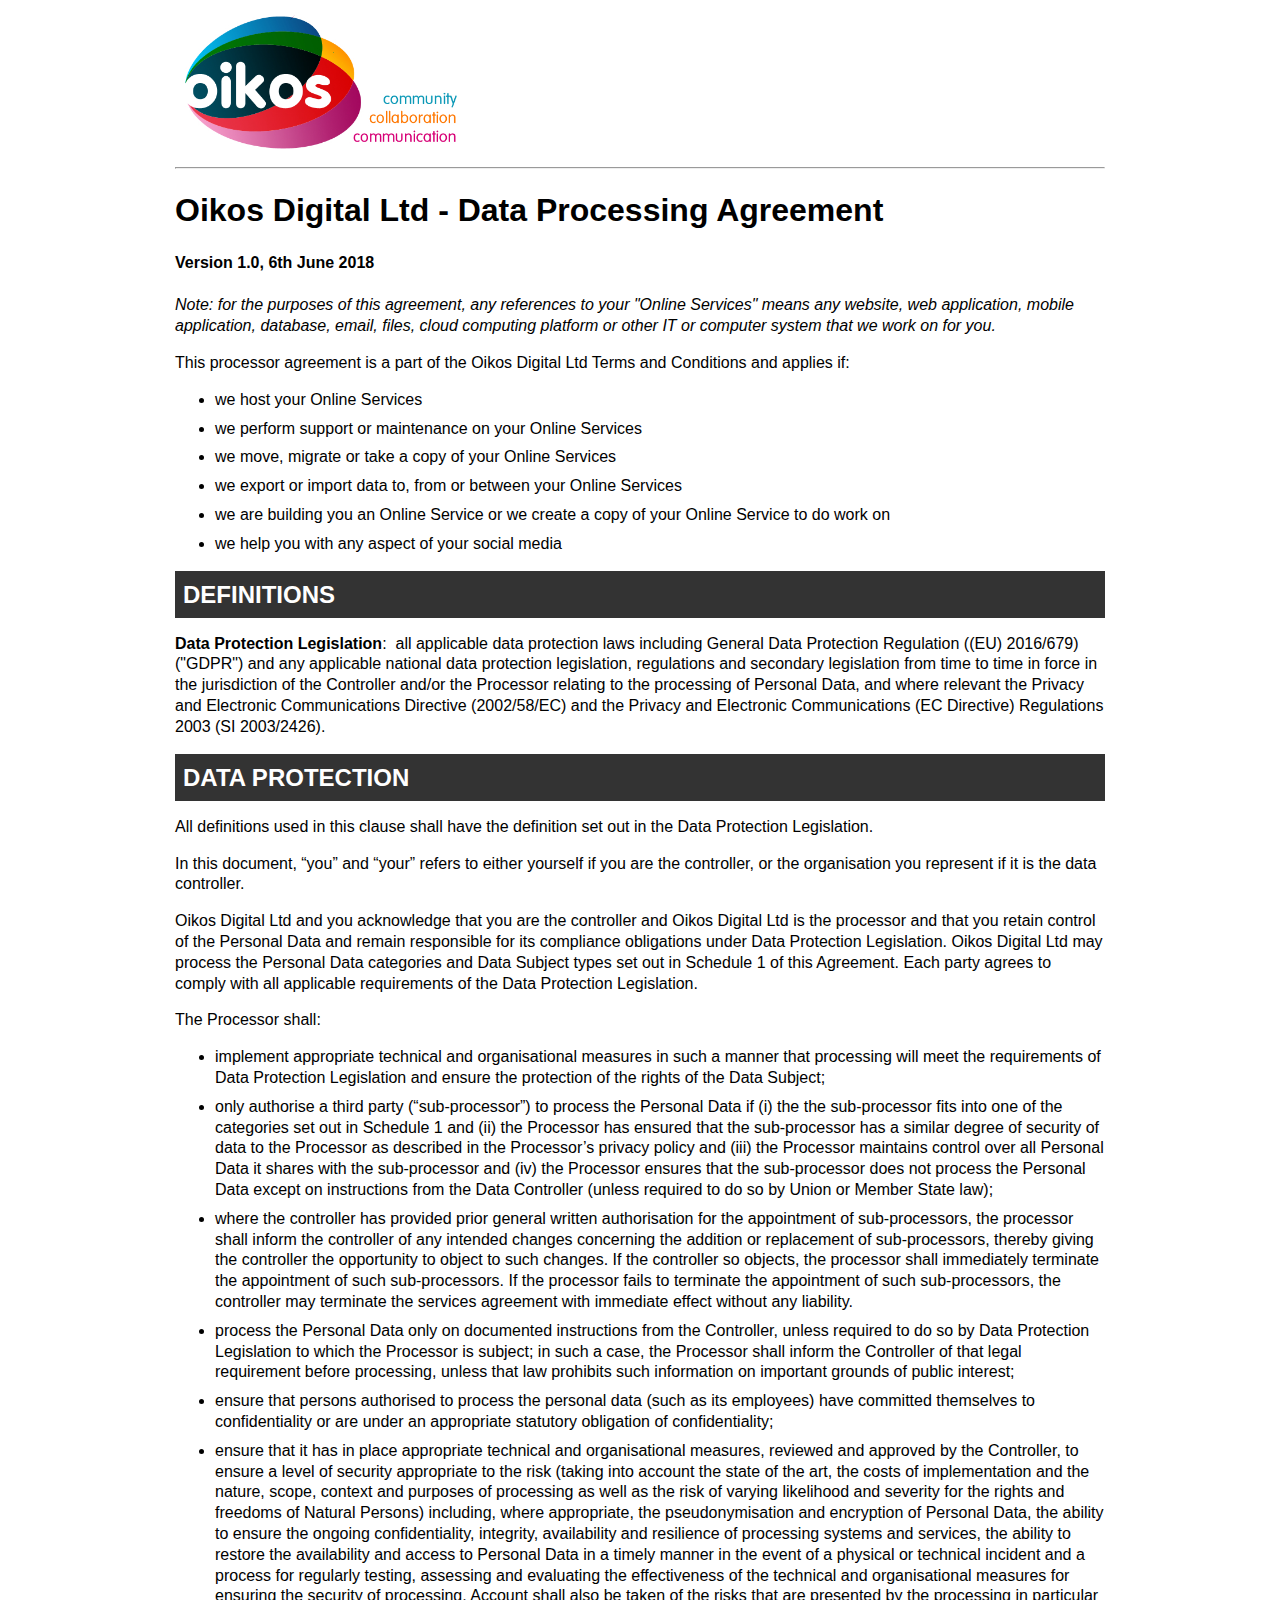
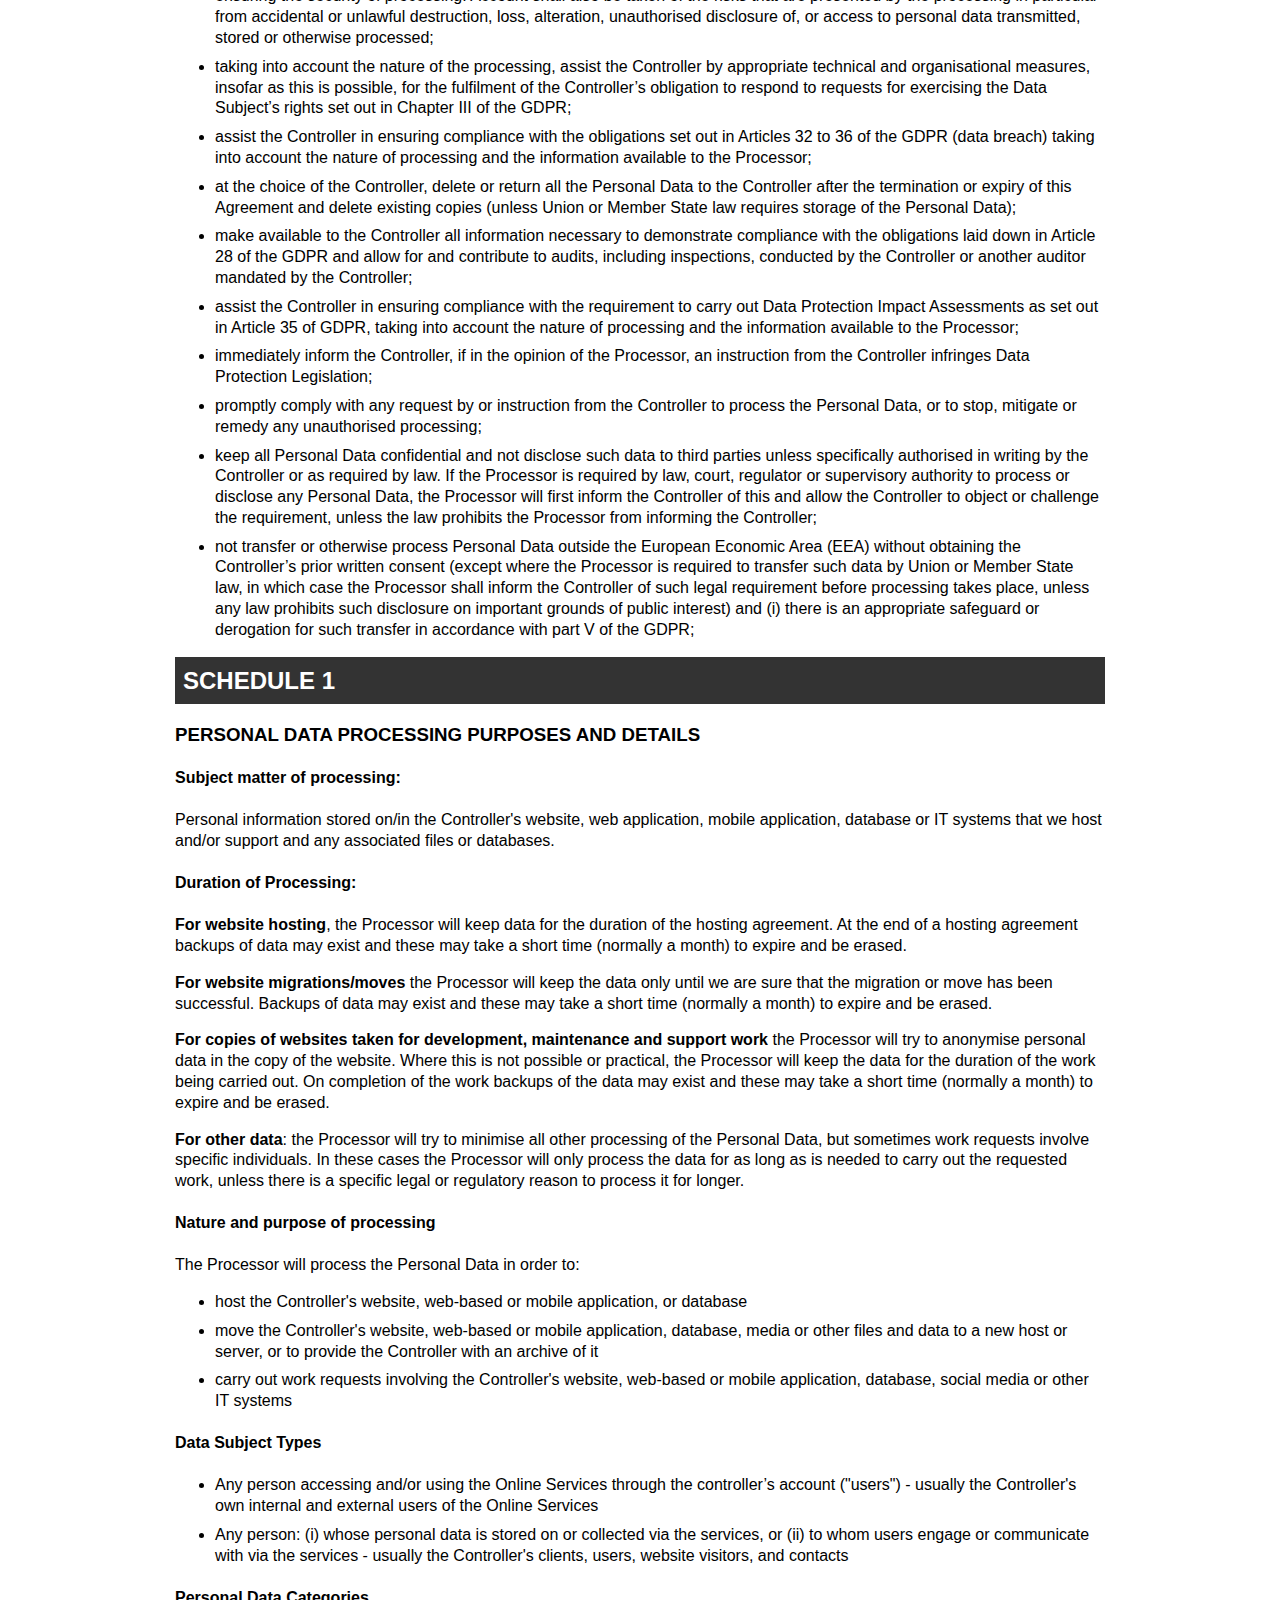
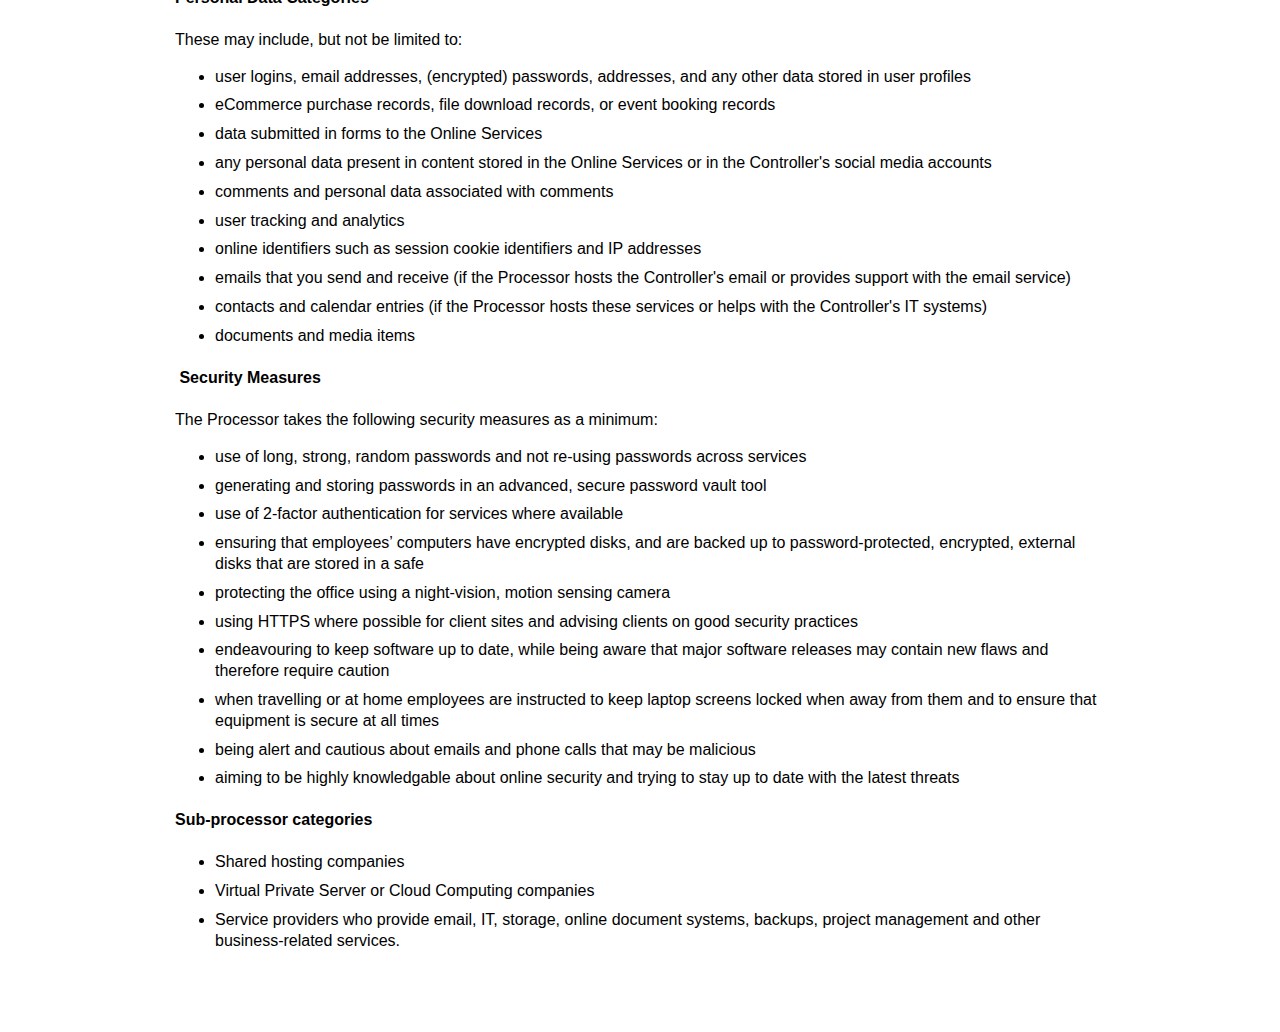
<file: processor-agreement.html>
<!doctype html>
<html>
  <head>
	<title>Oikos Digital Ltd - Data Processing Agreement</title>
	
	<style>
		* {
			box-sizing: border-box;
			font-family: Arial, Helvetica, sans-serif;
			line-height: 1.3;
		}
		li {
			margin-bottom: 0.5rem;
		}
		.main-container {
			width: 100%;
			max-width: 960px;
			margin: 0 auto;
			padding: 0 15px;
			margin-bottom: 5rem;
		}
		section {
			margin-bottom: 1rem;
		}
		a.section-heading {
			display: block;
			text-decoration: none;
			background-color: #333333;
			color: white;
			padding: 0.5rem;
		}
		a.section-heading h2 {
			margin: 0;
		}
	</style>
  </head>
  
  <body>
		<div class="main-container">
			<div class="header-container">
				<div class="header-logo"> <img style="width: 289px; height: 145px;" class="header-logo-image" src="images/logo.png"> </div>
			</div>
			<hr class="hr-thick"/>
			<div class="body-container">
				<div class="content-container">
					<div id="terms">
						<h1>Oikos Digital Ltd - Data Processing Agreement</h1>
						<h4>Version 1.0, 6th June 2018</h4>
					</div>

					<p><em>Note: for the purposes of this agreement, any references to your "Online Services" means
						any website, web application, mobile application, database, email, files, cloud computing
						platform or other IT or computer system that we work on for you.</em>
					</p>
					<p>
						This processor agreement is a part of the Oikos Digital Ltd Terms and Conditions and applies if:
						<ul>
							<li>we host your Online Services</li>
							<li>we perform support or maintenance on your Online Services</li>
							<li>we move, migrate or take a copy of your Online Services</li>
							<li>we export or import data to, from or between your Online Services</li>
							<li>we are building you an Online Service or we create a copy of your Online Service to
							do work on</li>
							<li>we help you with any aspect of your social media</li>
						</ul>
					</p>

					<section>
						<a class="section-heading" href="#0">
							<h2>
								DEFINITIONS
							</h2>
						</a>

						<div class="section-content open">
							<p>
								<strong>Data Protection Legislation</strong>:  all applicable data protection laws including General Data Protection Regulation ((EU) 2016/679) ("GDPR") and any applicable national data protection legislation, regulations and secondary legislation from time to time in force in the jurisdiction of the Controller and/or the Processor relating to the processing of Personal Data, and where relevant the Privacy and Electronic Communications Directive (2002/58/EC) and the Privacy and Electronic Communications (EC Directive) Regulations 2003 (SI 2003/2426).
							</p>
						</div>
					</section>

					<section>
						<a class="section-heading" href="#0">
							<h2>
								DATA PROTECTION
							</h2>
						</a>

						<div class="section-content open">

							<p>
								All definitions used in this clause shall have the definition set out in the Data 
								Protection Legislation. 
							</p>
							<p>
								In this document, “you” and “your” refers to either yourself if you are the controller, 
								or the organisation you represent if it is the data controller.
							</p>
							<p>
								Oikos Digital Ltd and you acknowledge that you are the controller and Oikos Digital Ltd 
								is the processor and that you retain control of the Personal Data and remain responsible 
								for its compliance obligations under Data Protection Legislation. Oikos Digital Ltd may 
								process the Personal Data categories and Data Subject types set out in Schedule 1 of this 
								Agreement. Each party agrees to comply with all applicable requirements of the Data 
								Protection Legislation.
							</p>
							<p>
								The Processor shall:
								<ul>
									<li>
										implement appropriate technical and organisational measures in such a manner that 
										processing will meet the requirements of Data Protection Legislation and ensure 
										the protection of the rights of the Data Subject;
									</li>
									<li>
										only authorise a third party (“sub-processor”) to process the Personal Data if (i) the the sub-processor fits into one of the categories set out in Schedule 1 and (ii) the Processor has ensured that the sub-processor has a similar degree of security of data to the Processor as described in the Processor’s privacy policy and (iii) the Processor maintains control over all Personal Data it shares with the sub-processor and (iv) the Processor ensures that the sub-processor does not process the Personal Data except on instructions from the Data Controller (unless required to do so by Union or Member State law);
									</li>
									<li>
										where the controller has provided prior general written authorisation for the 
										appointment of sub-processors, the processor shall inform the controller of any 
										intended changes concerning the addition or replacement of sub-processors, 
										thereby giving the controller the opportunity to object to such changes. If the 
										controller so objects, the processor shall immediately terminate the appointment 
										of such sub-processors. If the processor fails to terminate the appointment of 
										such sub-processors, the controller may terminate the services agreement with 
										immediate effect without any liability.
									</li>
									<li>
										process the Personal Data only on documented instructions from the Controller, 
										unless required to do so by Data Protection Legislation to which the Processor is 
										subject; in such a case, the Processor shall inform the Controller of that legal 
										requirement before processing, unless that law prohibits such information on 
										important grounds of public interest;
									</li>
									<li>
										ensure that persons authorised to process the personal data (such as its 
										employees) have committed themselves to confidentiality or are under an 
										appropriate statutory obligation of confidentiality;
									</li>
									<li>
										ensure that it has in place appropriate technical and organisational measures, 
										reviewed and approved by the Controller, to ensure a level of security 
										appropriate to the risk (taking into account the state of the art, the costs of 
										implementation and the nature, scope, context and purposes of processing as well 
										as the risk of varying likelihood and severity for the rights and freedoms of 
										Natural Persons) including, where appropriate, the pseudonymisation and 
										encryption of Personal Data, the ability to ensure the ongoing confidentiality, 
										integrity, availability and resilience of processing systems and services, the 
										ability to restore the availability and access to Personal Data in a timely 
										manner in the event of a physical or technical incident and a process for 
										regularly testing, assessing and evaluating the effectiveness of the technical 
										and organisational measures for ensuring the security of processing. Account 
										shall also be taken of the risks that are presented by the processing in 
										particular from accidental or unlawful destruction, loss, alteration, 
										unauthorised disclosure of, or access to personal data transmitted, stored or 
										otherwise processed;
									</li>
									<li>
										taking into account the nature of the processing, assist the Controller by 
										appropriate technical and organisational measures, insofar as this is possible, 
										for the fulfilment of the Controller’s obligation to respond to requests for 
										exercising the Data Subject’s rights set out in Chapter III of the GDPR;
									</li>
									<li>
										assist the Controller in ensuring compliance with the obligations set out in 
										Articles 32 to 36 of the GDPR (data breach) taking into account the nature of 
										processing and the information available to the Processor;
									</li>
									<li>
										at the choice of the Controller, delete or return all the Personal Data to the 
										Controller after the termination or expiry of this Agreement and delete existing 
										copies (unless Union or Member State law requires storage of the Personal Data);
									</li>
									<li>
										make available to the Controller all information necessary to demonstrate 
										compliance with the obligations laid down in Article 28 of the GDPR and allow for 
										and contribute to audits, including inspections, conducted by the Controller or 
										another auditor mandated by the Controller; 
									</li>
									<li>
										assist the Controller in ensuring compliance with the requirement to carry out 
										Data Protection Impact Assessments as set out in Article 35 of GDPR, taking into 
										account the nature of processing and the information available to the Processor; 
									</li>
									<li>
										immediately inform the Controller, if in the opinion of the Processor, an 
										instruction from the Controller infringes Data Protection Legislation; 
									</li>
									<li>
										promptly comply with any request by or instruction from the Controller to process 
										the Personal Data, or to stop, mitigate or remedy any unauthorised processing; 
									</li>
									<li>
										keep all Personal Data confidential and not disclose such data to third parties 
										unless specifically authorised in writing by the Controller or as required by 
										law.   If the Processor is required by law, court, regulator or supervisory 
										authority to process or disclose any Personal Data, the Processor will first 
										inform the Controller of this and allow the Controller to object or challenge the 
										requirement, unless the law prohibits the Processor from informing the 
										Controller; 
									</li>
									<li>
										not transfer or otherwise process Personal Data outside the European Economic 
										Area (EEA) without obtaining the Controller’s prior written consent (except where 
										the Processor is required to transfer such data by Union or Member State law, in 
										which case the Processor shall inform the Controller of such legal requirement 
										before processing takes place, unless any law prohibits such disclosure on 
										important grounds of public interest) and (i) there is an appropriate safeguard 
										or derogation for such transfer in accordance with part V of the GDPR;			
									</li>
								</ul>					
							</p>
						</div>
					</section>

					<section>
						<a class="section-heading" href="#0">
							<h2>
								SCHEDULE 1
							</h2>
						</a>

						<div class="section-content open">
							<h3>
								PERSONAL DATA PROCESSING PURPOSES AND DETAILS
							</h3>
							<h4>
								Subject matter of processing:
							</h4>
							<p>
								Personal information stored on/in the Controller's website, web application, mobile 
								application, database or IT systems that we host and/or support and any associated files 
								or databases.
							</p>
							<h4>
								Duration of Processing:
							</h4>
							<p>
								<strong>For website hosting</strong>, the Processor will keep data for the duration of 
								the hosting agreement. At the end of a hosting agreement backups of data may exist and 
								these may take a short time (normally a month) to expire and be erased.
							</p>
							<p>
								<strong>For website migrations/moves</strong> the Processor will keep the data only until 
								we are sure that the migration or move has been successful. Backups of data may exist and 
								these may take a short time (normally a month) to expire and be erased.
							</p>
							<p>
								<strong>For copies of websites taken for development, maintenance and support
								work</strong> the Processor will try to anonymise personal  data in the copy of the 
								website. Where this is not possible or practical, the Processor will keep the data for 
								the duration of the work being carried out. On completion of the work backups of the data 
								may exist and these may take a short time (normally a month) to expire and be erased.
							</p>
							<p>
								<strong>For other data</strong>: the Processor will try to minimise all other processing 
								of the Personal Data, but sometimes work requests involve specific individuals. In 
								these cases the Processor will only process the data for as long as is needed to carry out
								the requested work, unless there is a specific legal or regulatory reason to process it 
								for longer.
							</p>
							<h4>
								Nature and purpose of processing
							</h4>
							<p>
								The Processor will process the Personal Data in order to:
								<ul>
									<li>
										host the Controller's website, web-based or mobile application, or database
									</li>
									<li>
										move the Controller's website, web-based or mobile application, database, media 
										or other files and data to a new host or server, or to provide the Controller
										with an archive of it
									</li>
									<li>
										carry out work requests involving the Controller's website, web-based or mobile
										application, database, social media or other IT systems
									</li>
								</ul>
							</p>
							<h4>
								Data Subject Types
							</h4>
							<p>
								<ul>
									<li>
										Any person accessing and/or using the Online Services through the controller’s account ("users") - usually the Controller's own internal and external users of the Online Services
									</li>
									<li>
										Any person: (i) whose personal data is stored on or collected via the services, 
										or (ii) to whom users engage or communicate with via the services - usually the
										Controller's clients, users, website visitors, and contacts
									</li>
								</ul>
							</p>
							<h4>
								Personal Data Categories
							</h4>
							<p>
								These may include, but not be limited to:
								<ul>
									<li>
										user logins, email addresses, (encrypted) passwords, addresses, and any other
										data stored in user profiles
									</li>
									<li>
										eCommerce purchase records, file download records, or event booking records
									</li>
									<li>
										data submitted in forms to the Online Services
									</li>
									<li>
										any personal data present in content stored in the Online Services or in the
										Controller's social media accounts
									</li>
									<li>
										comments and personal data associated with comments
									</li>
									<li>
										user tracking and analytics
									</li>
									<li>
										online identifiers such as session cookie identifiers and IP addresses
									</li>
									<li>
										emails that you send and receive (if the Processor hosts the Controller's email
										or provides support with the email service)
									</li>
									<li>
										contacts and calendar entries (if the Processor hosts these services or helps
										with the Controller's IT systems)
									</li>
									<li>
										documents and media items
									</li>
								</ul>
							</p>
							<h4>
								 Security Measures
							</h4>
							<p>
								The Processor takes the following security measures as a minimum:
								<ul>
									<li>
										use of long, strong, random passwords and not re-using passwords across 
										services
									</li>
									<li>
										generating and storing passwords in an advanced, secure password vault tool
									</li>
									<li>
										use of 2-factor authentication for services where available
									</li>
									<li>
										ensuring that employees’ computers have encrypted disks, and are backed up to password-protected, encrypted, external disks that are stored in a safe
									</li>
									<li>
										protecting the office using a night-vision, motion sensing camera
									</li>
									<li>
										using HTTPS where possible for client sites and advising clients on good security 
										practices
									</li>
									<li>
										endeavouring to keep software up to date, while being aware that major software 
										releases may contain new flaws and therefore require caution
									</li>
									<li>
										when travelling or at home employees are instructed to keep laptop screens locked 
										when away from them and to ensure that equipment is secure at all times
									</li>
									<li>
										being alert and cautious about emails and phone calls that may be malicious
									</li>
									<li>
										aiming to be highly knowledgable about online security and trying to 
										stay up to date with the latest threats
									</li>
								</ul>
							</p>
							<h4>
								Sub-processor categories
							</h4>
							<p>
								<ul>
									<li>
										Shared hosting companies
									</li>
									<li>
										Virtual Private Server or Cloud Computing companies
									</li>									
									<li>
										Service providers who provide email, IT, storage, online document systems, 
										backups, project management and other business-related services.
									</li>									
								</ul>
							</p>

						</div>
					</section>

        	</div>
    	</div>
    </div>
</body>

</html>
</file>
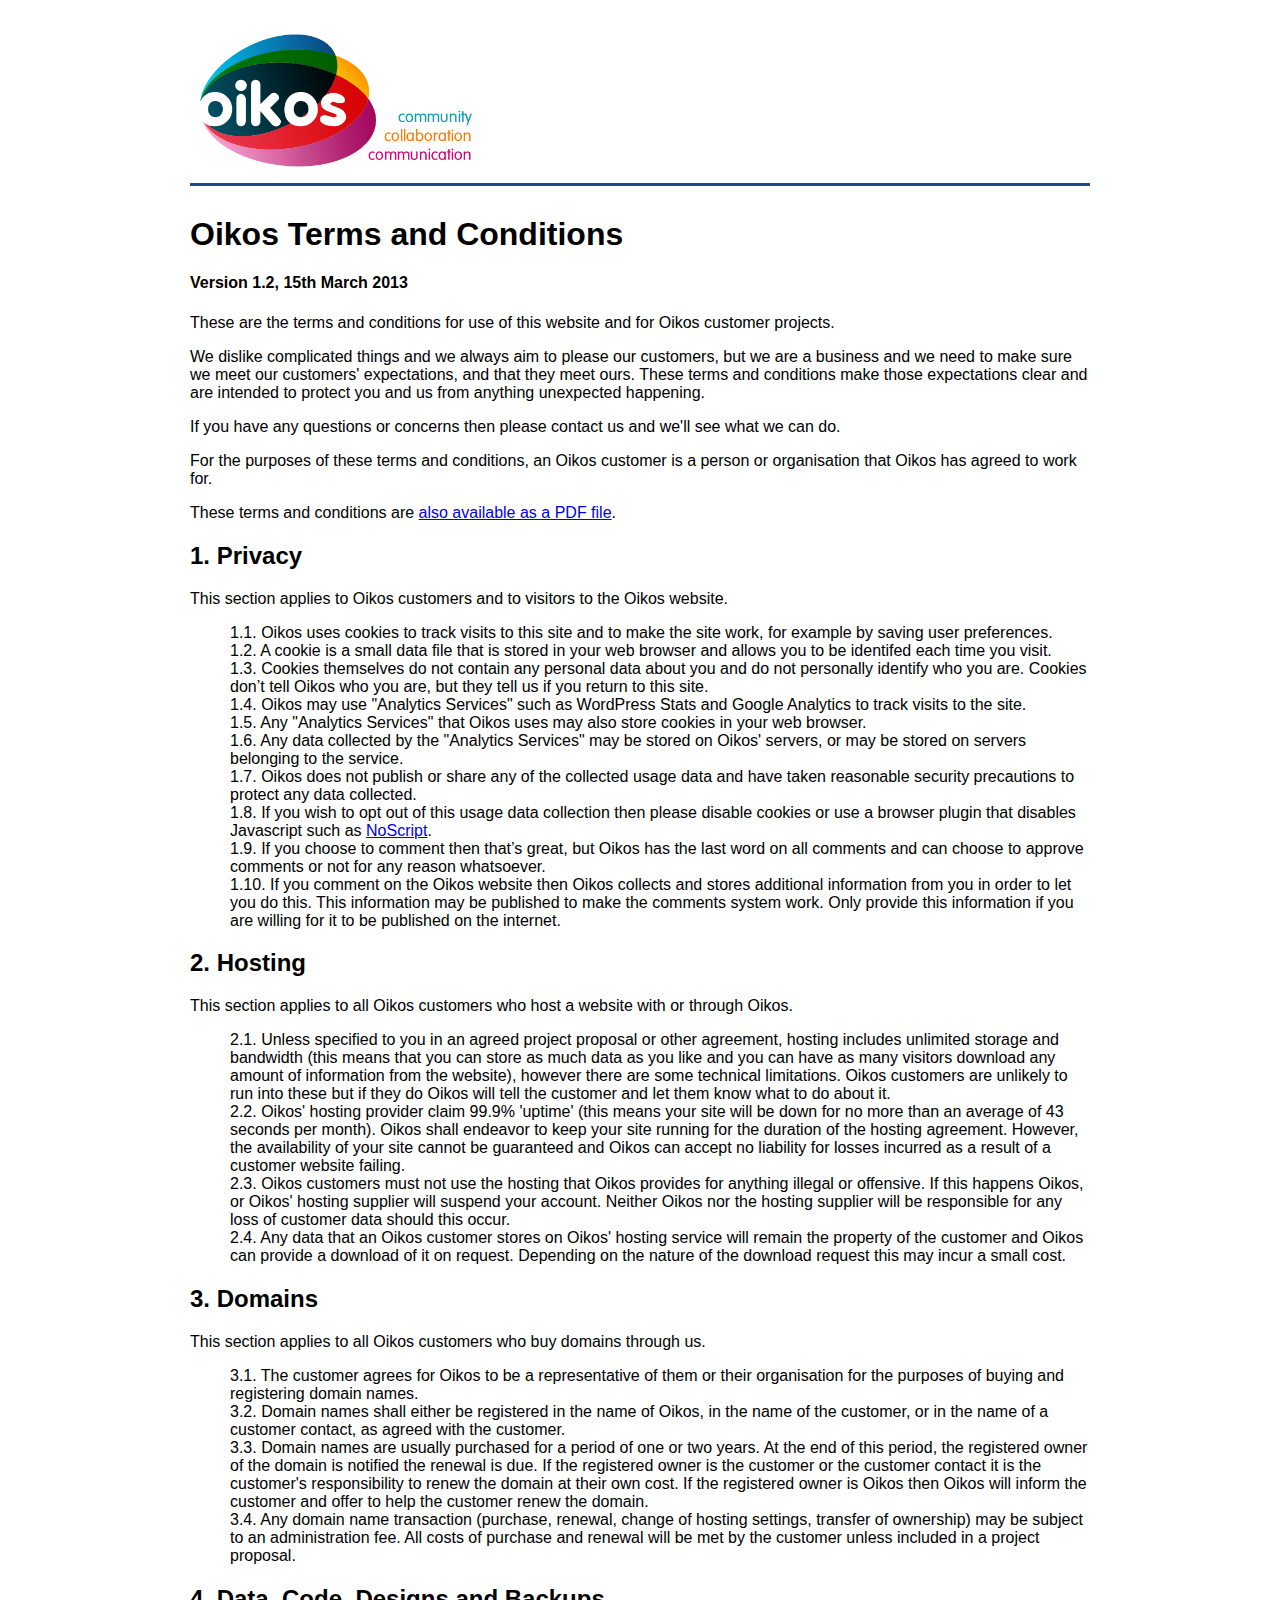
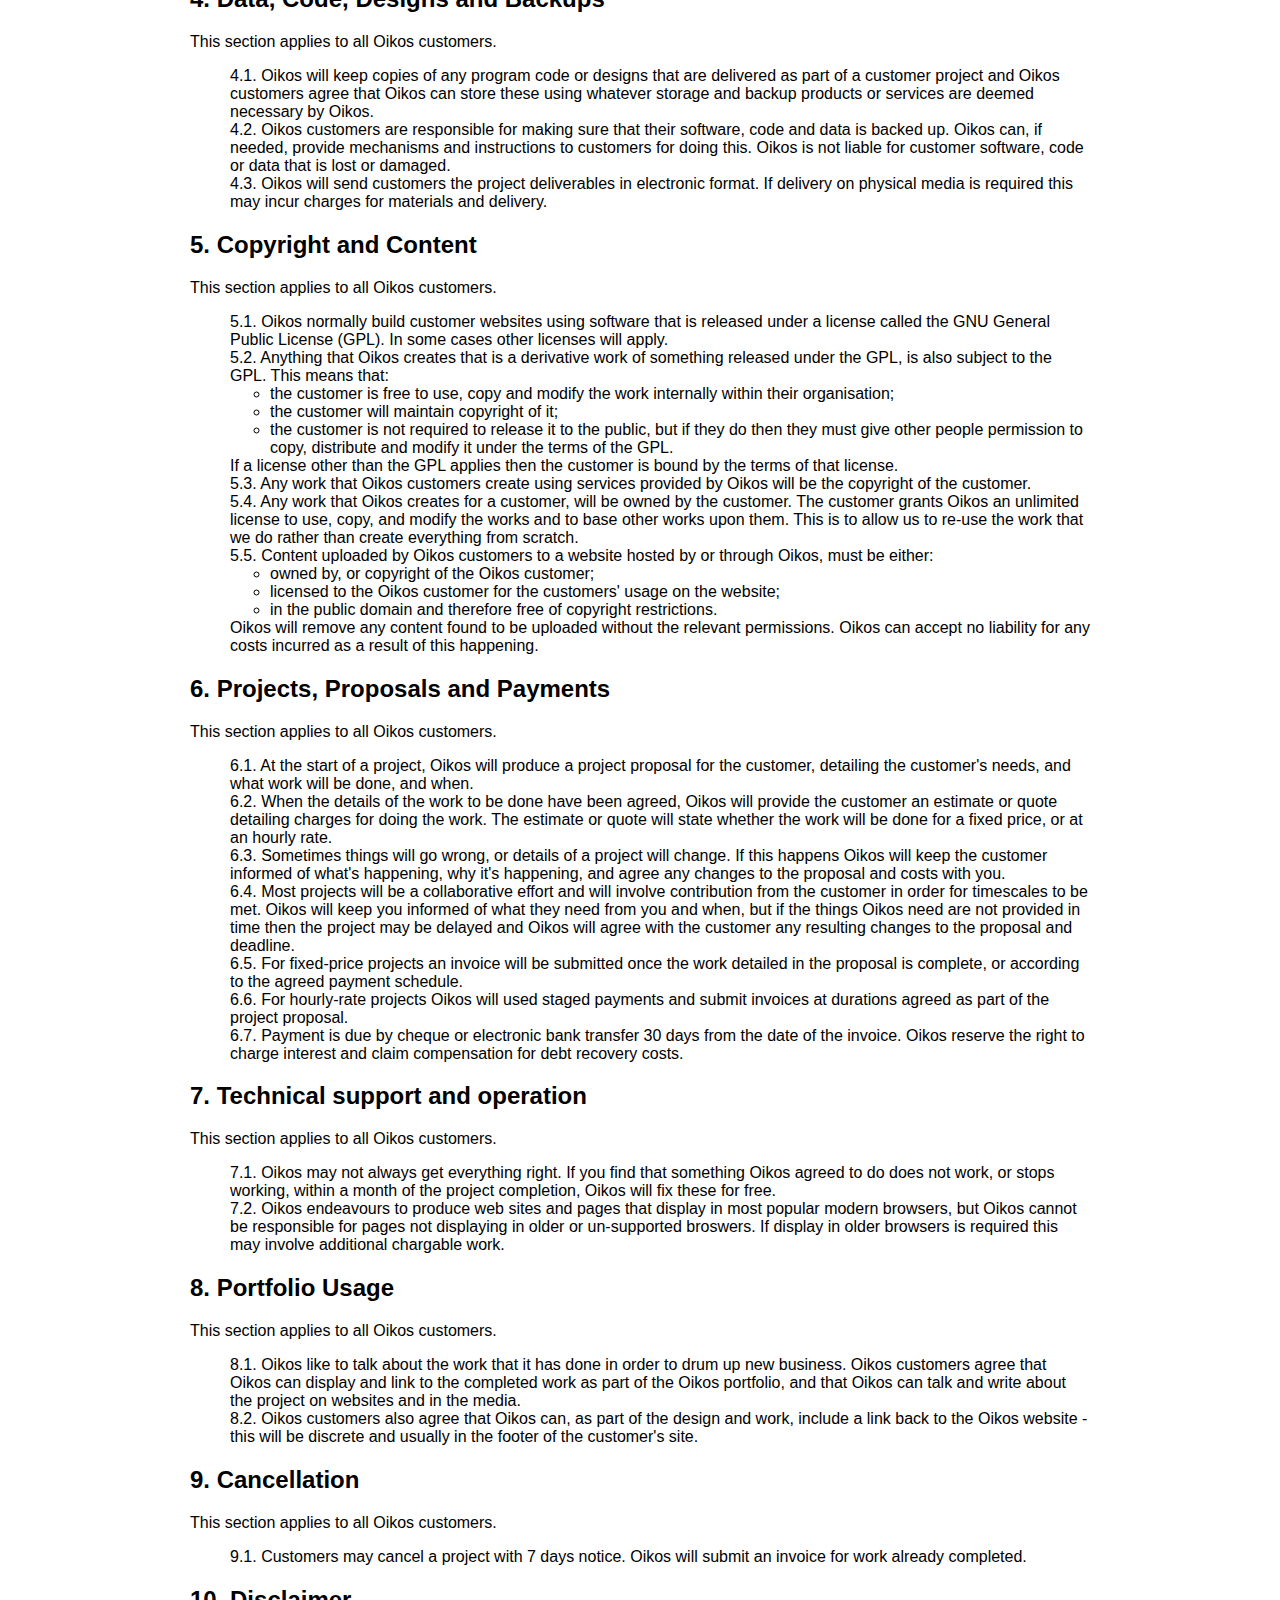
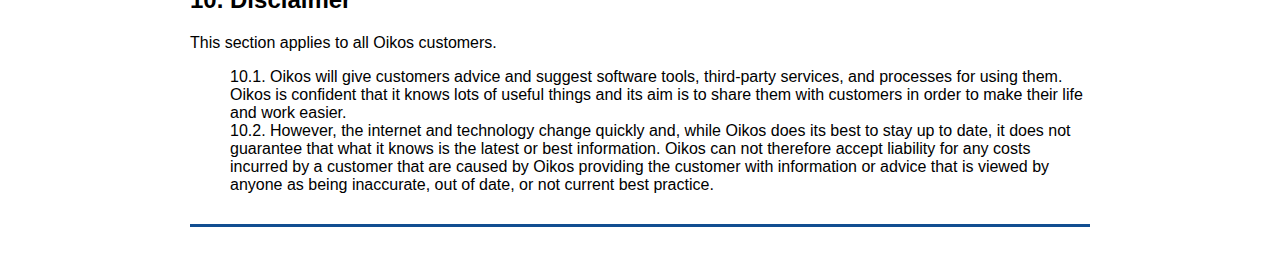
<file: terms.html>
<!DOCTYPE html PUBLIC "-//W3C//DTD HTML 4.01//EN" "http://www.w3.org/TR/html4/strict.dtd">
<html>
	<head>
  
		<meta content="text/html; charset=ISO-8859-1" http-equiv="content-type">
		<title>Oikos - Community Websites, Collaboration Tools and Communiciation Strategy</title>
		<script type="text/javascript" src="lib/jquery-1.4.2.min.js"></script>
		<script type="text/javascript" src="lib/jquery-ui-1.8.2.core.min.js"></script>
		<script type="text/javascript" src="lib/jquery-ui-1.8.2.effects.min.js"></script>
		<script type="text/javascript">
			$("document").ready( function () {
				
				var termsHeadings = $("#terms h2");
				
				// Allow collapse of sections
				termsHeadings.click( function () { $(this).next().slideToggle("slow", "easeInOutQuart"); } );
				
				// Add numbering of sections
				/* termsHeadings.html( function (i, oldHtml) {
					sectionNum = i + 1;
					return sectionNum + ". " + oldHtml;
				} ); */
								
				// Add numbering of sub-sections
				/*for (i=0; i<termsHeadings.length; i++) {
					termsHeadings.eq(i).next('.terms-section').children('ol').children('li').html( function (j, oldHtml) {
						var 	sectionNum = i + 1;
								subSectionNum = j + 1;
						return "<strong>" + sectionNum + "." + subSectionNum + ":</strong> " + oldHtml;
					} );
				} */
			} );
			
		</script>
		<link media="screen" rel="stylesheet" href="new-style.css" type="text/css">
	</head>
	<body>
		<div class="main-container">
			<div class="header-container">
				<div class="header-logo"> <img style="width: 289px; height: 145px;" class="header-logo-image" src="images/logo.png"> </div>
			</div>
			<hr class="hr-thick"/>
			<div class="body-container">
				<div class="content-container">
					<div id="terms">
						<h1>Oikos Terms and Conditions</h1>
						<h4>Version 1.2, 15th March 2013</h4>
						<p>These are the terms and conditions for use of this website and for Oikos customer projects.</p>
						<p>We dislike complicated things and we always aim to please our customers, but we are a business and we need to make sure we meet our customers' expectations, and that they meet ours.  These terms and conditions make those expectations clear and are intended to protect you and us from anything unexpected happening.</p>
						<p>If you have any questions or concerns then please contact us and we'll see what we can do.</p>
						<p>For the purposes of these terms and conditions, an Oikos customer is a person or organisation that Oikos has agreed to work for.</p>
						<p>These terms and conditions are <a href="Oikos%20Terms%20and%20Conditions%20v1.2.pdf" rel="nofollow">also available as a PDF file</a>.</p>
						<h2>1. Privacy</h2>
						<div class="terms-section">
							<p>This section applies to Oikos customers and to visitors to the Oikos website.</p>
							<ol>
								<li>1.1. Oikos uses cookies to track visits to this site and to make the site work, for example by saving user preferences.</li>
								<li>1.2. A cookie is a small data file that is stored in your web browser and allows you to be identifed each time you visit.</li>
								<li>1.3. Cookies themselves do not contain any personal data about you and do not personally identify who you are.  Cookies don&#8217;t tell Oikos who you are, but they tell us if you return to this site.</li>
								<li>1.4. Oikos may use "Analytics Services" such as WordPress Stats and Google Analytics to track visits to the site.</li>
								<li>1.5. Any "Analytics Services" that Oikos uses may also store cookies in your web browser.</li>
								<li>1.6. Any data collected by the "Analytics Services" may be stored on Oikos' servers, or may be stored on servers belonging to the service.</li>
								<li>1.7. Oikos does not publish or share any of the collected usage data and have taken reasonable security precautions to protect any data collected.</li>
								<li>1.8. If you wish to opt out of this usage data collection then please disable cookies or use a browser plugin that disables Javascript such as <a title="NoScript Java Script Blocker for Firefox"  href="http://noscript.net" target="_blank">NoScript</a>.</li>
								<li>1.9. If you choose to comment then that&#8217;s great, but Oikos has the last word on all comments and can choose to approve comments or not for any reason whatsoever.</li>
								<li>1.10. If you comment on the Oikos website then Oikos collects and stores additional information from you in order to let you do this.  This information may be published to make the comments system work.  Only provide this information if you are willing for it to be published on the internet.</li>
							</ol>
						</div>
						<h2>2. Hosting</h2>
						<div class="terms-section">
							<p>This section applies to all Oikos customers who host a website with or through Oikos.</p>
							<ol>
								<li>2.1. Unless specified to you in an agreed project proposal or other agreement, hosting includes unlimited storage and bandwidth (this means that you can store as much data as you like and you can have as many visitors download any amount of information from the website), however there are some technical limitations.  Oikos customers are unlikely to run into these but if they do Oikos will tell the customer and let them know what to do about it.</li>
								<li>2.2. Oikos' hosting provider claim 99.9% 'uptime' (this means your site will be down for no more than an average of 43 seconds per month). Oikos shall endeavor to keep your site running for the duration of the hosting agreement.  However, the availability of your site cannot be guaranteed and Oikos can accept no liability for losses incurred as a result of a customer website failing.</li>
								<li>2.3. Oikos customers must not use the hosting that Oikos provides for anything illegal or offensive.  If this happens Oikos, or Oikos' hosting supplier will suspend your account.  Neither Oikos nor the hosting supplier will be responsible for any loss of customer data should this occur.</li>
								<li>2.4. Any data that an Oikos customer stores on Oikos' hosting service will remain the property of the customer and Oikos can provide a download of it on request.  Depending on the nature of the download request this may incur a small cost.</li>
							</ol>
						</div>
						<h2>3. Domains</h2>
						<div class="terms-section">
							<p>This section applies to all Oikos customers who buy domains through us.</p>
							<ol>
								<li>3.1. The customer agrees for Oikos to be a representative of them or their organisation for the purposes of buying and registering domain names.</li>
								<li>3.2. Domain names shall either be registered in the name of Oikos, in the name of the customer, or in the name of a customer contact, as agreed with the customer.</li>
								<li>3.3. Domain names are usually purchased for a period of one or two years.  At the end of this period, the registered owner of the domain is notified the renewal is due.  If the registered owner is the customer or the customer contact it is the customer's responsibility to renew the domain at their own cost.  If the registered owner is Oikos then Oikos will inform the customer and offer to help the customer renew the domain.</li>
								<li>3.4. Any domain name transaction (purchase, renewal, change of hosting settings, transfer of ownership) may be subject to an administration fee.  All costs of purchase and renewal will be met by the customer unless included in a project proposal.</li>
							</ol>
						</div>
						<h2>4. Data, Code, Designs and Backups</h2>
						<div class="terms-section">
							<p>This section applies to all Oikos customers.</p>
							<ol>
								<li>4.1. Oikos will keep copies of any program code or designs that are delivered as part of a customer project and Oikos customers agree that Oikos can store these using whatever storage and backup products or services are deemed necessary by Oikos.</li>
								<li>4.2. Oikos customers are responsible for making sure that their software, code and data is backed up.  Oikos can, if needed, provide mechanisms and instructions to customers for doing this.  Oikos is not liable for customer software, code or data that is lost or damaged.</li>							
								<li>4.3. Oikos will send customers the project deliverables in electronic format.  If delivery on physical media is required this may incur charges for materials and delivery.</li>
							</ol>
						</div>
						<h2>5. Copyright and Content</h2>
						<div class="terms-section">
							<p>This section applies to all Oikos customers.</p>
							<ol>
								<li>5.1. Oikos normally build customer websites using software that is released under a license called the GNU General Public License (GPL).  In some cases other licenses will apply.</li>
								<li>5.2. Anything that Oikos creates that is a derivative work of something released under the GPL, is also subject to the GPL.  This means that:
										<ul>
											<li>the customer is free to use, copy and modify the work internally within their organisation;</li>
											<li>the customer will maintain copyright of it;</li>
											<li>the customer is not required to release it to the public, but if they do then they must give other people permission to copy, distribute and modify it under the terms of the GPL.</li>
										</ul>
										If a license other than the GPL applies then the customer is bound by the terms of that license.
								<li>5.3. Any work that Oikos customers create using services provided by Oikos will be the copyright of the customer.</li>
								<li>5.4. Any work that Oikos creates for a customer, will be owned by the customer.  The customer grants Oikos an unlimited license to use, copy, and modify the works and to base other works upon them.  This is to allow us to re-use the work that we do rather than create everything from scratch.</li>
								<li>5.5. Content uploaded by Oikos customers to a website hosted by or through Oikos, must be either:
									<ul>
										<li>owned by, or copyright of the Oikos customer;</li>
										<li>licensed to the Oikos customer for the customers' usage on the website;</li>
										<li>in the public domain and therefore free of copyright restrictions.</li>
									</ul>
									Oikos will remove any content found to be uploaded without the relevant permissions.  Oikos can accept no liability for any costs incurred as a result of this happening.
								</li>
							</ol>
						</div>
						
						<h2>6. Projects, Proposals and Payments</h2>
						<div class="terms-section">
							<p>This section applies to all Oikos customers.</p>
							<ol>
								<li>6.1. At the start of a project, Oikos will produce a project proposal for the customer, detailing the customer's needs, and what work will be done, and when.</li>
								<li>6.2. When the details of the work to be done have been agreed, Oikos will provide the customer an estimate or quote detailing charges for doing the work.  The estimate or quote will state whether the work will be done for a fixed price, or at an hourly rate.</li>
								<li>6.3. Sometimes things will go wrong, or details of a project will change.  If this happens Oikos will keep the customer informed of what's happening, why it's happening, and agree any changes to the proposal and costs with you.</li>
								<li>6.4. Most projects will be a collaborative effort and will involve contribution from the customer in order for timescales to be met.  Oikos will keep you informed of what they need from you and when, but if the things Oikos need are not provided in time then the project may be delayed and Oikos will agree with the customer any resulting changes to the proposal and deadline.</li>
								<li>6.5. For fixed-price projects an invoice will be submitted once the work detailed in the proposal is complete, or according to the agreed payment schedule.</li>
								<li>6.6. For hourly-rate projects Oikos will used staged payments and submit invoices at durations agreed as part of the project proposal.</li>
								<li>6.7. Payment is due by cheque or electronic bank transfer 30 days from the date of the invoice.  Oikos reserve the right to charge interest and claim compensation for debt recovery costs.</li>
							</ol>
						</div>
						
						<h2>7. Technical support and operation</h2>
						<div class="terms-section">
							<p>This section applies to all Oikos customers.</p>
							<ol>
								<li>7.1. Oikos may not always get everything right.  If you find that something Oikos agreed to do does not work, or stops working, within a month of the project completion, Oikos will fix these for free.</li>
								<li>7.2. Oikos endeavours to produce web sites and pages that display in most popular modern browsers, but Oikos cannot be responsible for pages not displaying in older or un-supported broswers.  If display in older browsers is required this may involve additional chargable work.</li>
							</ol>
						</div>
						
						<h2>8. Portfolio Usage</h2>
						<div class="terms-section">
							<p>This section applies to all Oikos customers.</p>
							<ol>
								<li>8.1. Oikos like to talk about the work that it has done in order to drum up new business.  Oikos customers agree that Oikos can display and link to the completed work as part of the Oikos portfolio, and that Oikos can talk and write about the project on websites and in the media.</li>
								<li>8.2. Oikos customers also agree that Oikos can, as part of the design and work, include a link back to the Oikos website - this will be discrete and usually in the footer of the customer's site.</li>
							</ol>
						</div>

						<h2>9. Cancellation</h2>
						<div class="terms-section">
							<p>This section applies to all Oikos customers.</p>
							<ol>
								<li>9.1. Customers may cancel a project with 7 days notice.  Oikos will submit an invoice for work already completed.</li>
							</ol>
						</div>
						
						<h2>10. Disclaimer</h2>
						<div class="terms-section">
							<p>This section applies to all Oikos customers.</p>
							<ol>
								<li>10.1. Oikos will give customers advice and suggest software tools, third-party services, and processes for using them.  Oikos is confident that it knows lots of useful things and its aim is to share them with customers in order to make their life and work easier.</li>
								<li>10.2. However, the internet and technology change quickly and, while Oikos does its best to stay up to date, it does not guarantee that what it knows is the latest or best information.  Oikos can not therefore accept liability for any costs incurred by a customer that are caused by Oikos providing the customer with information or advice that is viewed by anyone as being inaccurate, out of date, or not current best practice.</li>
							</ol>
							
						</div>
						
					</div>
				</div>
				
				<div class="sidebar-container">
				</div>
				
				<hr class="hr-thick"/>
				<!--
				<div class="footer-container">
					<div class="footer-widgets">
						<ul>
							<li class="widget">
								<h2 class="widgettitle oikos-dark-blue">widget</h2>
								<p>Blah</p>
								<p>Blah</p>
							</li>
							<li class="widget">
								<h2 class="widgettitle oikos-dark-green">widget</h2>
								<p>Blah</p>
								<p>Blah</p>
							</li>
						</ul>
					</div>
				</div>
				-->
				
			</div>
		</div>
	</body>
</html>
</file>
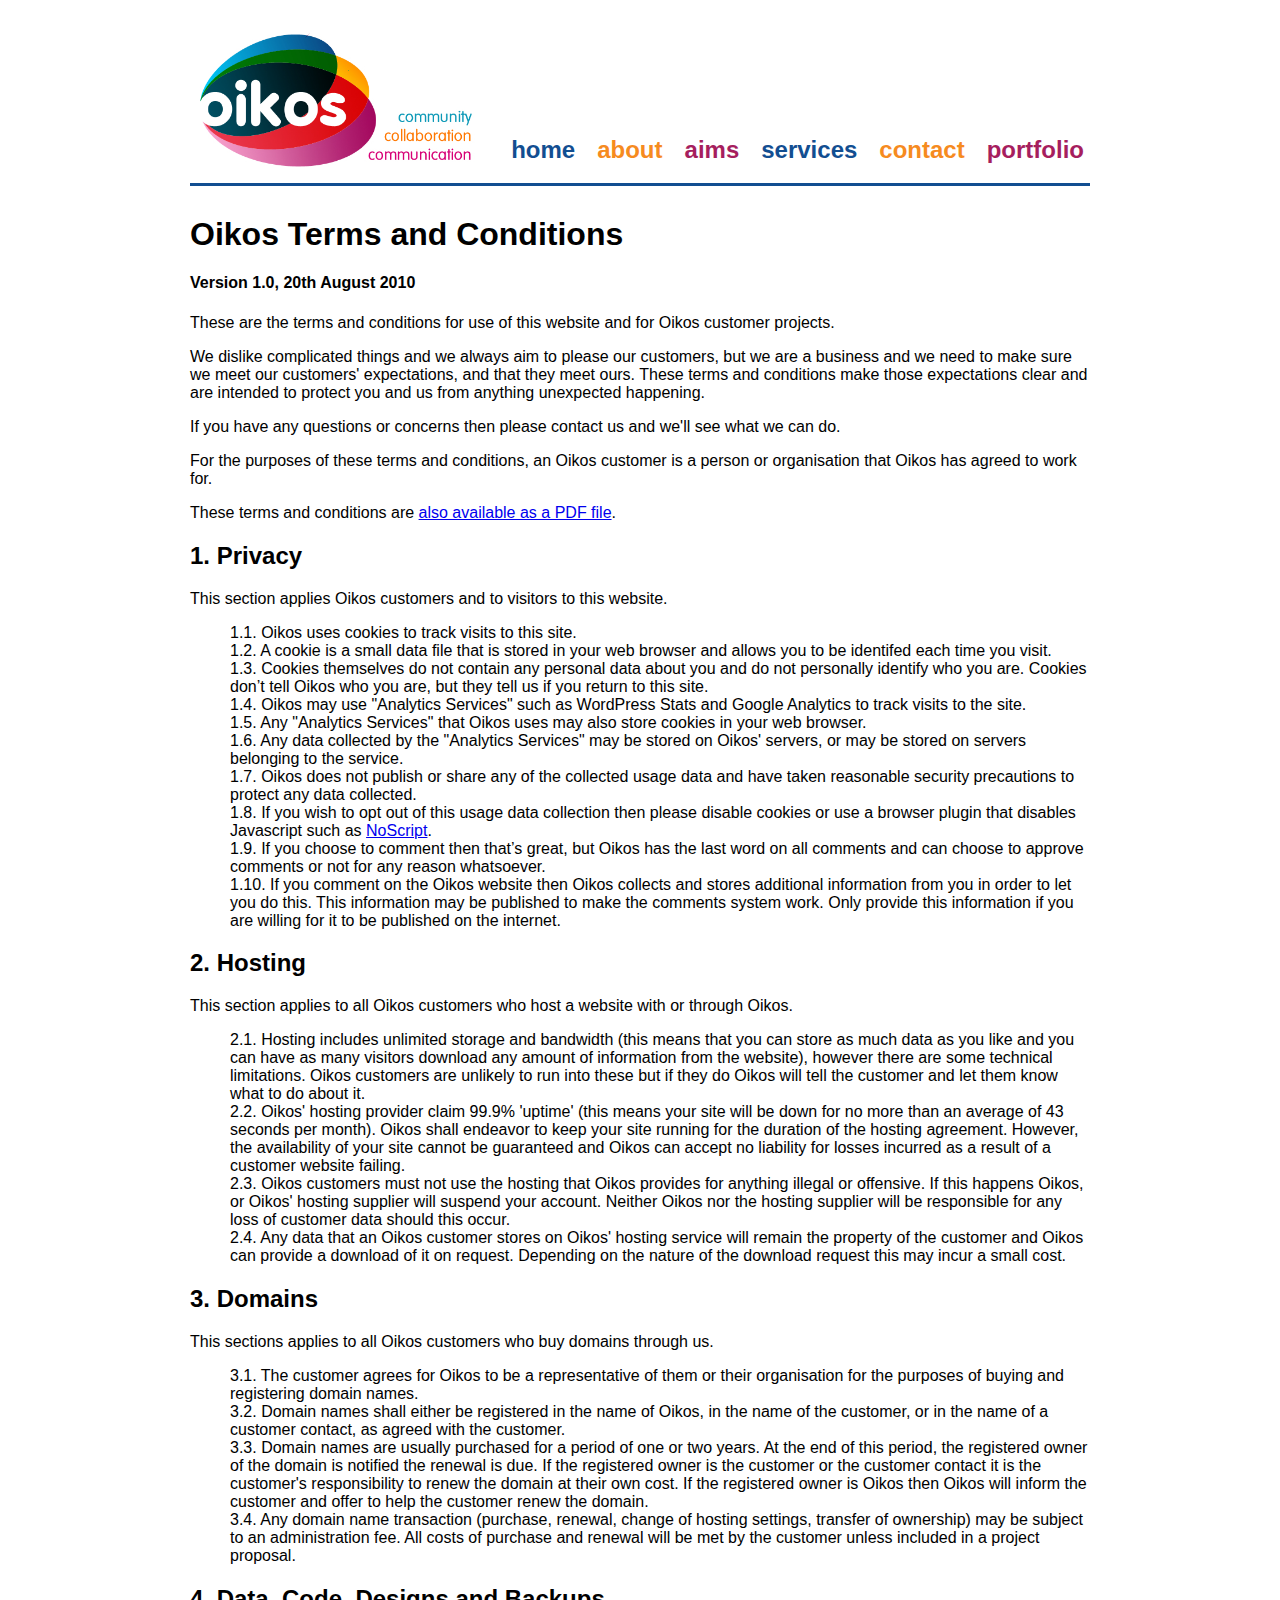
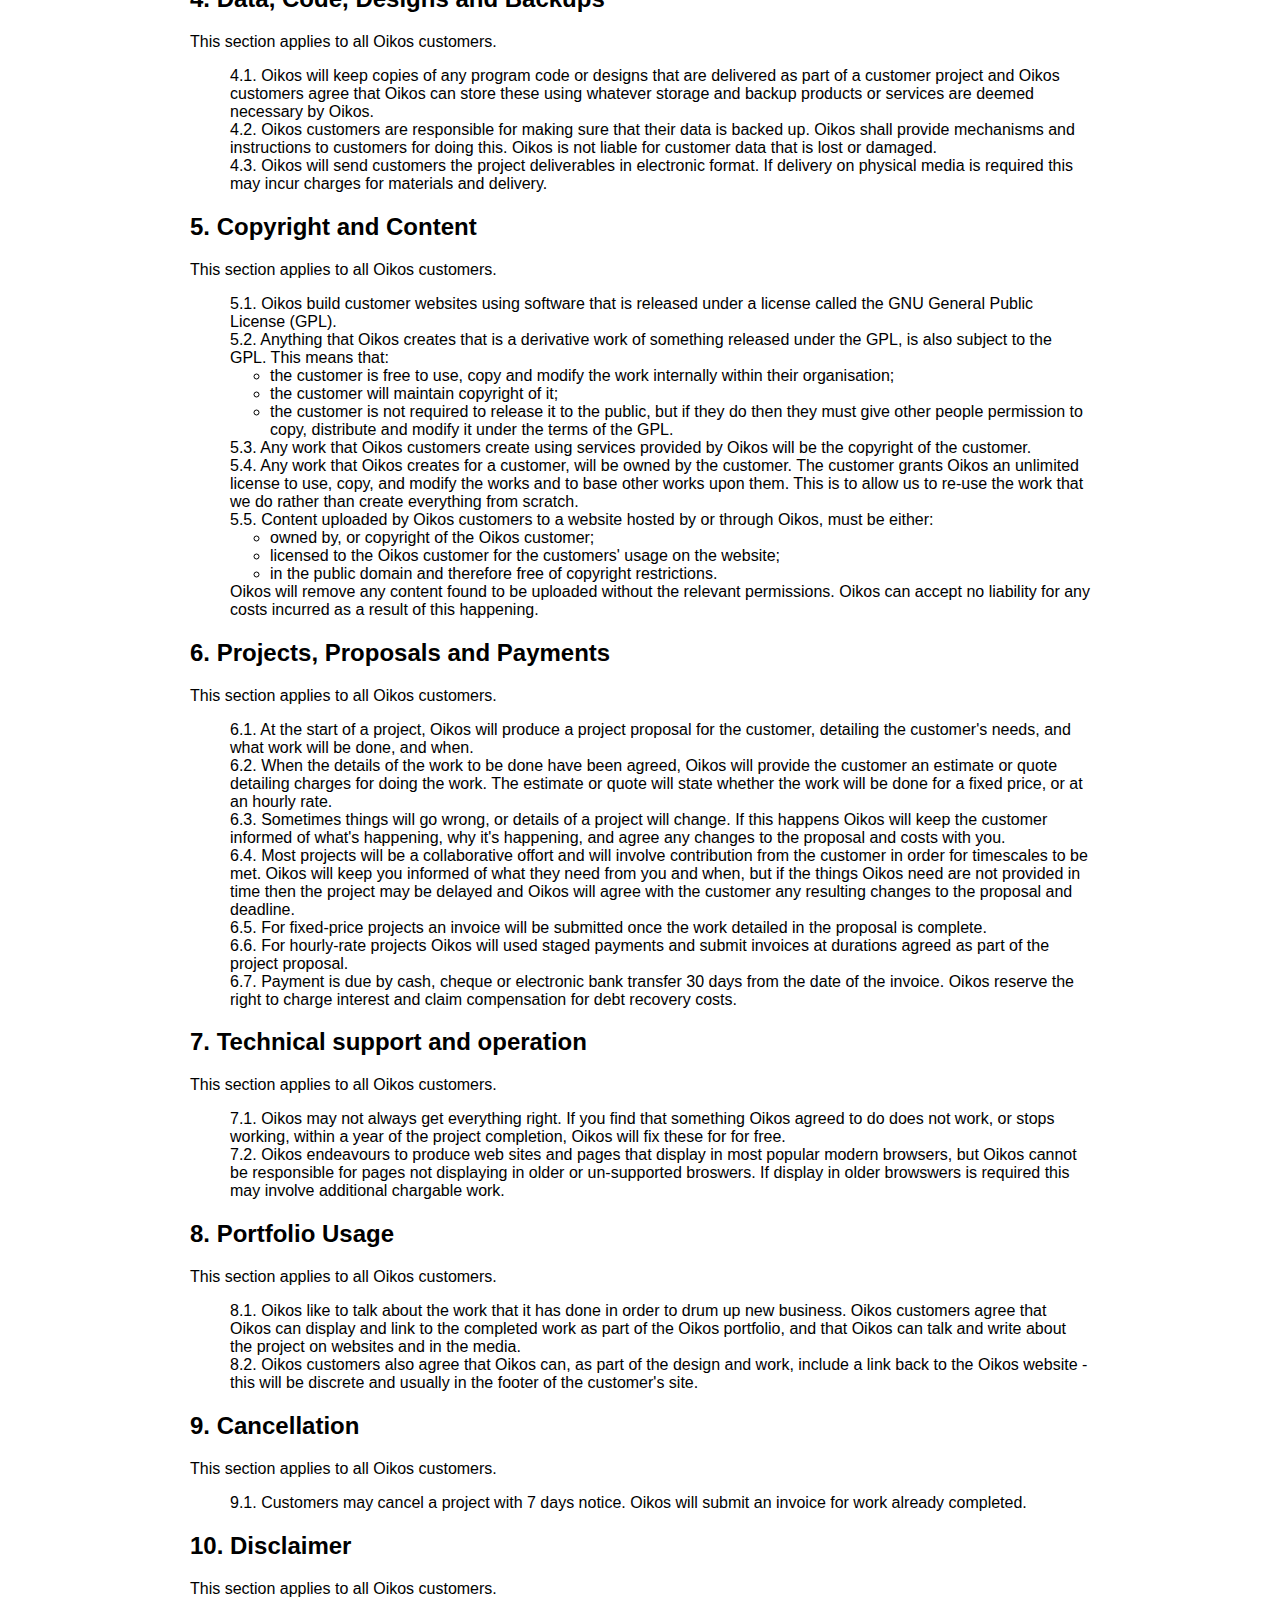
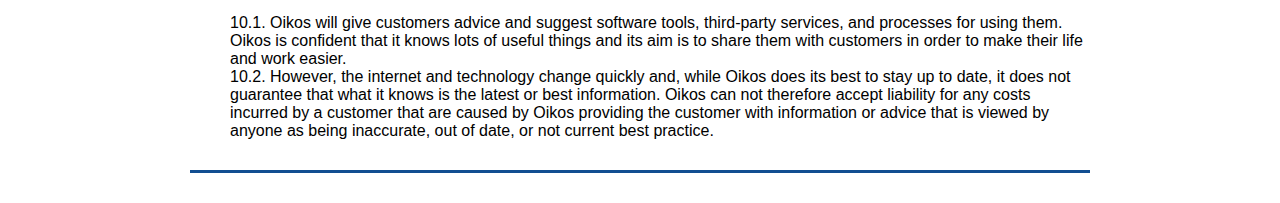
<file: terms1.0.html>
<!DOCTYPE html PUBLIC "-//W3C//DTD HTML 4.01//EN" "http://www.w3.org/TR/html4/strict.dtd">
<html>
	<head>
  
		<meta content="text/html; charset=ISO-8859-1" http-equiv="content-type">
		<title>Oikos - Community Websites, Collaboration Tools and Communiciation Strategy</title>
		<script type="text/javascript" src="lib/jquery-1.4.2.min.js"></script>
		<script type="text/javascript" src="lib/jquery-ui-1.8.2.core.min.js"></script>
		<script type="text/javascript" src="lib/jquery-ui-1.8.2.effects.min.js"></script>
		<script type="text/javascript">
			$("document").ready( function () {
				
				var termsHeadings = $("#terms h2");
				
				// Allow collapse of sections
				termsHeadings.click( function () { $(this).next().slideToggle("slow", "easeInOutQuart"); } );
				
				// Add numbering of sections
				/* termsHeadings.html( function (i, oldHtml) {
					sectionNum = i + 1;
					return sectionNum + ". " + oldHtml;
				} ); */
								
				// Add numbering of sub-sections
				/*for (i=0; i<termsHeadings.length; i++) {
					termsHeadings.eq(i).next('.terms-section').children('ol').children('li').html( function (j, oldHtml) {
						var 	sectionNum = i + 1;
								subSectionNum = j + 1;
						return "<strong>" + sectionNum + "." + subSectionNum + ":</strong> " + oldHtml;
					} );
				} */
			} );
			
		</script>
		<link media="screen" rel="stylesheet" href="new-style.css" type="text/css">
	</head>
	<body>
		<div class="main-container">
			<div class="header-container">
				<div class="header-logo"> <img style="width: 289px; height: 145px;" class="header-logo-image" src="images/logo.png"> </div>
				<div class="header-menu">
					<ul class="nav">
						<li class="nav-item oikos-dark-blue">home</li>
						<li class="nav-item oikos-dark-yellow">about</li>
						<li class="nav-item oikos-dark-pink">aims</li>
						<li class="nav-item oikos-dark-blue">services</li>
						<li class="nav-item oikos-dark-yellow">contact</li>
						<li class="nav-item oikos-dark-pink">portfolio</li>						
					</ul>
				</div>
			</div>
			<hr class="hr-thick"/>
			<div class="body-container">
				<div class="content-container">
					<div id="terms">
						<h1>Oikos Terms and Conditions</h1>
						<h4>Version 1.0, 20th August 2010</h4>
						<p>These are the terms and conditions for use of this website and for Oikos customer projects.</p>
						<p>We dislike complicated things and we always aim to please our customers, but we are a business and we need to make sure we meet our customers' expectations, and that they meet ours.  These terms and conditions make those expectations clear and are intended to protect you and us from anything unexpected happening.</p>
						<p>If you have any questions or concerns then please contact us and we'll see what we can do.</p>
						<p>For the purposes of these terms and conditions, an Oikos customer is a person or organisation that Oikos has agreed to work for.</p>
						<p>These terms and conditions are <a href="Oikos%20Terms%20and%20Conditions%20v1.0.pdf" rel="nofollow">also available as a PDF file</a>.</p>
						<h2>1. Privacy</h2>
						<div class="terms-section">
							<p>This section applies Oikos customers and to visitors to this website.</p>
							<ol>
								<li>1.1. Oikos uses cookies to track visits to this site.</li>
								<li>1.2. A cookie is a small data file that is stored in your web browser and allows you to be identifed each time you visit.</li>
								<li>1.3. Cookies themselves do not contain any personal data about you and do not personally identify who you are.  Cookies don&#8217;t tell Oikos who you are, but they tell us if you return to this site.</li>
								<li>1.4. Oikos may use "Analytics Services" such as WordPress Stats and Google Analytics to track visits to the site.</li>
								<li>1.5. Any "Analytics Services" that Oikos uses may also store cookies in your web browser.</li>
								<li>1.6. Any data collected by the "Analytics Services" may be stored on Oikos' servers, or may be stored on servers belonging to the service.</li>
								<li>1.7. Oikos does not publish or share any of the collected usage data and have taken reasonable security precautions to protect any data collected.</li>
								<li>1.8. If you wish to opt out of this usage data collection then please disable cookies or use a browser plugin that disables Javascript such as <a title="NoScript Java Script Blocker for Firefox"  href="http://noscript.net" target="_blank">NoScript</a>.</li>
								<li>1.9. If you choose to comment then that&#8217;s great, but Oikos has the last word on all comments and can choose to approve comments or not for any reason whatsoever.</li>
								<li>1.10. If you comment on the Oikos website then Oikos collects and stores additional information from you in order to let you do this.  This information may be published to make the comments system work.  Only provide this information if you are willing for it to be published on the internet.</li>
							</ol>
						</div>
						<h2>2. Hosting</h2>
						<div class="terms-section">
							<p>This section applies to all Oikos customers who host a website with or through Oikos.</p>
							<ol>
								<li>2.1. Hosting includes unlimited storage and bandwidth (this means that you can store as much data as you like and you can have as many visitors download any amount of information from the website), however there are some technical limitations.  Oikos customers are unlikely to run into these but if they do Oikos will tell the customer and let them know what to do about it.</li>
								<li>2.2. Oikos' hosting provider claim 99.9% 'uptime' (this means your site will be down for no more than an average of 43 seconds per month). Oikos shall endeavor to keep your site running for the duration of the hosting agreement.  However, the availability of your site cannot be guaranteed and Oikos can accept no liability for losses incurred as a result of a customer website failing.</li>
								<li>2.3. Oikos customers must not use the hosting that Oikos provides for anything illegal or offensive.  If this happens Oikos, or Oikos' hosting supplier will suspend your account.  Neither Oikos nor the hosting supplier will be responsible for any loss of customer data should this occur.</li>
								<li>2.4. Any data that an Oikos customer stores on Oikos' hosting service will remain the property of the customer and Oikos can provide a download of it on request.  Depending on the nature of the download request this may incur a small cost.</li>
							</ol>
						</div>
						<h2>3. Domains</h2>
						<div class="terms-section">
							<p>This sections applies to all Oikos customers who buy domains through us.</p>
							<ol>
								<li>3.1. The customer agrees for Oikos to be a representative of them or their organisation for the purposes of buying and registering domain names.</li>
								<li>3.2. Domain names shall either be registered in the name of Oikos, in the name of the customer, or in the name of a customer contact, as agreed with the customer.</li>
								<li>3.3. Domain names are usually purchased for a period of one or two years.  At the end of this period, the registered owner of the domain is notified the renewal is due.  If the registered owner is the customer or the customer contact it is the customer's responsibility to renew the domain at their own cost.  If the registered owner is Oikos then Oikos will inform the customer and offer to help the customer renew the domain.</li>
								<li>3.4. Any domain name transaction (purchase, renewal, change of hosting settings, transfer of ownership) may be subject to an administration fee.  All costs of purchase and renewal will be met by the customer unless included in a project proposal.</li>
							</ol>
						</div>
						<h2>4. Data, Code, Designs and Backups</h2>
						<div class="terms-section">
							<p>This section applies to all Oikos customers.</p>
							<ol>
								<li>4.1. Oikos will keep copies of any program code or designs that are delivered as part of a customer project and Oikos customers agree that Oikos can store these using whatever storage and backup products or services are deemed necessary by Oikos.</li>
								<li>4.2. Oikos customers are responsible for making sure that their data is backed up.  Oikos shall provide mechanisms and instructions to customers for doing this.  Oikos is not liable for customer data that is lost or damaged.</li>							
								<li>4.3. Oikos will send customers the project deliverables in electronic format.  If delivery on physical media is required this may incur charges for materials and delivery.</li>
							</ol>
						</div>
						<h2>5. Copyright and Content</h2>
						<div class="terms-section">
							<p>This section applies to all Oikos customers.</p>
							<ol>
								<li>5.1. Oikos build customer websites using software that is released under a license called the GNU General Public License (GPL).</li>
								<li>5.2. Anything that Oikos creates that is a derivative work of something released under the GPL, is also subject to the GPL.  This means that:
										<ul>
											<li>the customer is free to use, copy and modify the work internally within their organisation;</li>
											<li>the customer will maintain copyright of it;</li>
											<li>the customer is not required to release it to the public, but if they do then they must give other people permission to copy, distribute and modify it under the terms of the GPL.</li>
										</ul>
								<li>5.3. Any work that Oikos customers create using services provided by Oikos will be the copyright of the customer.</li>
								<li>5.4. Any work that Oikos creates for a customer, will be owned by the customer.  The customer grants Oikos an unlimited license to use, copy, and modify the works and to base other works upon them.  This is to allow us to re-use the work that we do rather than create everything from scratch.</li>
								<li>5.5. Content uploaded by Oikos customers to a website hosted by or through Oikos, must be either:
									<ul>
										<li>owned by, or copyright of the Oikos customer;</li>
										<li>licensed to the Oikos customer for the customers' usage on the website;</li>
										<li>in the public domain and therefore free of copyright restrictions.</li>
									</ul>
									Oikos will remove any content found to be uploaded without the relevant permissions.  Oikos can accept no liability for any costs incurred as a result of this happening.
								</li>
							</ol>
						</div>
						
						<h2>6. Projects, Proposals and Payments</h2>
						<div class="terms-section">
							<p>This section applies to all Oikos customers.</p>
							<ol>
								<li>6.1. At the start of a project, Oikos will produce a project proposal for the customer, detailing the customer's needs, and what work will be done, and when.</li>
								<li>6.2. When the details of the work to be done have been agreed, Oikos will provide the customer an estimate or quote detailing charges for doing the work.  The estimate or quote will state whether the work will be done for a fixed price, or at an hourly rate.</li>
								<li>6.3. Sometimes things will go wrong, or details of a project will change.  If this happens Oikos will keep the customer informed of what's happening, why it's happening, and agree any changes to the proposal and costs with you.</li>
								<li>6.4. Most projects will be a collaborative offort and will involve contribution from the customer in order for timescales to be met.  Oikos will keep you informed of what they need from you and when, but if the things Oikos need are not provided in time then the project may be delayed and Oikos will agree with the customer any resulting changes to the proposal and deadline.</li>
								<li>6.5. For fixed-price projects an invoice will be submitted once the work detailed in the proposal is complete.</li>
								<li>6.6. For hourly-rate projects Oikos will used staged payments and submit invoices at durations agreed as part of the project proposal.</li>
								<li>6.7. Payment is due by cash, cheque or electronic bank transfer 30 days from the date of the invoice.  Oikos reserve the right to charge interest and claim compensation for debt recovery costs.</li>
							</ol>
						</div>
						
						<h2>7. Technical support and operation</h2>
						<div class="terms-section">
							<p>This section applies to all Oikos customers.</p>
							<ol>
								<li>7.1. Oikos may not always get everything right.  If you find that something Oikos agreed to do does not work, or stops working, within a year of the project completion, Oikos will fix these for for free.</li>
								<li>7.2. Oikos endeavours to produce web sites and pages that display in most popular modern browsers, but Oikos cannot be responsible for pages not displaying in older or un-supported broswers.  If display in older browswers is required this may involve additional chargable work.</li>
							</ol>
						</div>
						
						<h2>8. Portfolio Usage</h2>
						<div class="terms-section">
							<p>This section applies to all Oikos customers.</p>
							<ol>
								<li>8.1. Oikos like to talk about the work that it has done in order to drum up new business.  Oikos customers agree that Oikos can display and link to the completed work as part of the Oikos portfolio, and that Oikos can talk and write about the project on websites and in the media.</li>
								<li>8.2. Oikos customers also agree that Oikos can, as part of the design and work, include a link back to the Oikos website - this will be discrete and usually in the footer of the customer's site.</li>
							</ol>
						</div>

						<h2>9. Cancellation</h2>
						<div class="terms-section">
							<p>This section applies to all Oikos customers.</p>
							<ol>
								<li>9.1. Customers may cancel a project with 7 days notice.  Oikos will submit an invoice for work already completed.</li>
							</ol>
						</div>
						
						<h2>10. Disclaimer</h2>
						<div class="terms-section">
							<p>This section applies to all Oikos customers.</p>
							<ol>
								<li>10.1. Oikos will give customers advice and suggest software tools, third-party services, and processes for using them.  Oikos is confident that it knows lots of useful things and its aim is to share them with customers in order to make their life and work easier.</li>
								<li>10.2. However, the internet and technology change quickly and, while Oikos does its best to stay up to date, it does not guarantee that what it knows is the latest or best information.  Oikos can not therefore accept liability for any costs incurred by a customer that are caused by Oikos providing the customer with information or advice that is viewed by anyone as being inaccurate, out of date, or not current best practice.</li>
							</ol>
							
						</div>
						
					</div>
				</div>
				
				<div class="sidebar-container">
				</div>
				
				<hr class="hr-thick"/>
				<!--
				<div class="footer-container">
					<div class="footer-widgets">
						<ul>
							<li class="widget">
								<h2 class="widgettitle oikos-dark-blue">widget</h2>
								<p>Blah</p>
								<p>Blah</p>
							</li>
							<li class="widget">
								<h2 class="widgettitle oikos-dark-green">widget</h2>
								<p>Blah</p>
								<p>Blah</p>
							</li>
						</ul>
					</div>
				</div>
				-->
				
			</div>
		</div>
	</body>
</html>
</file>
<file: new-style.css>
/*
Theme Name: Oikos
Theme URI: http://oikos.org.uk/
Description: Custom Theme for oikos.org.uk
Version: 1.0
Author: Ross Wintle
Author URI: http://oikos.org.uk/
Tags: custom, widgets

	Oikos v1.0
	 http://oikos.org/


	The CSS, XHTML and design is released under GPL:
	http://www.opensource.org/licenses/gpl-license.php

*/
@charset "utf-8";

/* Reset some stuff */

html {
	margin: 0px;
	padding: 0px;
}

body {
	background-color: #FFF;
	height: 100%;
	font-family: arial, sans-serif;
	margin: 10px;
}

.main-container {
	width: 900px;
	height: 100%;
	margin: 30px auto;
	border-style: none;
}

.header-container {
	height: 145px;
	position: relative;   /* This is needed because we need to position things within it as absolute */
}

.header-logo {
	display: block;
	float: left;
	position: absolute;
	left: 0px;
	bottom: 0px;
}

.header-menu {
	display: block;
	float: left;
	position: absolute;
	bottom: 0px;
	right: 0px;
}

ul.nav {
	display: block;
	float: left;
	font-weight: bolder;
	font-size: 24px;
	padding-bottom: 5px;
	margin: 0px;
}

li.nav-item {
	display: block;
	float: left;
	margin-left: 10px;
	padding: 4px;
	border: 2px solid #FFF;
	-moz-border-radius: 10px;
	-webkit-border-radius: 10px;
	-border-radius: 10px;
}

.body-container{
}

.content-container{
	margin: 30px 0px;
}	

.hr-thick {
  height: 3px;
  color: #124E91;
  background-color: #124E91;
  border: none;
}

img.more-than {
}

#terms h1 {
}

#terms h2 {
}

.terms-section ol {
		list-style-type: none;
}

.sidebar-container{
}

.footer-container{
}

.footer-widgets{
}

.footer-widgets ul {
	display: block;
	float: left;
	margin: 0px;
	padding: 0px;
}

.footer-widgets li.widget{
	display: block;
	float: left;
	width: 200px;
	margin-left: 0px;
	margin-right: 20px;
	border: none;
	padding: 5px;
}

.footer-widgets li.widget h2 {
	margin: 0px;
	padding: 0px;
}

.oikos-dark-blue{ color: #124E91; }
.oikos-light-blue { color: #20C4F4; }
.oikos-dark-green{ color: #004D24; }
.oikos-light-green { color: #00944A; }
.oikos-dark-yellow{ color: #F68B1F; }
.oikos-light-yellow { color: #FFC20E; }
.oikos-dark-red{ color: #C4161C; }
.oikos-light-red { color: #EF4060; }
.oikos-dark-pink{ color: #A61E5E; }
.oikos-light-pink { color: #F49AC1; }
</file>
